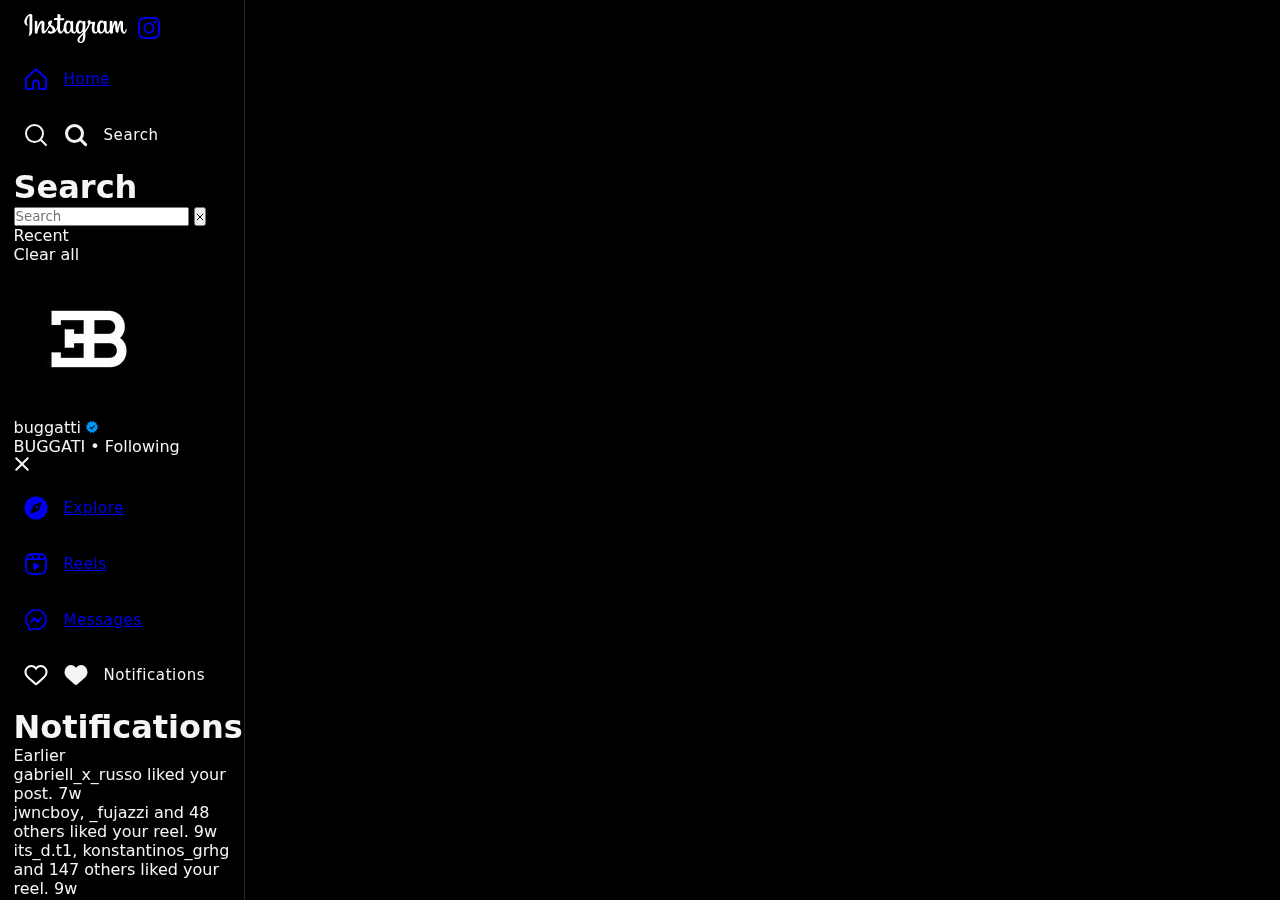
<file: explore.html>
<!DOCTYPE html>
<html lang="en">
<head>
	<meta charset="UTF-8">
	<meta name="viewport" content="width=device-width, initial-scale=1.0">
	<title>Instagram Clone Project</title>
	<link rel="stylesheet" href="styles/general.css">
	<link rel="stylesheet" href="styles/sidebar.css">
</head>
<body>
	
	<nav>

		<div class="instagram-logo">
			<a href="index.html" class="instagram-logo-text">
				<svg aria-label="Instagram" fill="white" height="29" role="img" viewBox="32 4 113 32" width="103"><title>Instagram</title><path clip-rule="evenodd" d="M37.82 4.11c-2.32.97-4.86 3.7-5.66 7.13-1.02 4.34 3.21 6.17 3.56 5.57.4-.7-.76-.94-1-3.2-.3-2.9 1.05-6.16 2.75-7.58.32-.27.3.1.3.78l-.06 14.46c0 3.1-.13 4.07-.36 5.04-.23.98-.6 1.64-.33 1.9.32.28 1.68-.4 2.46-1.5a8.13 8.13 0 0 0 1.33-4.58c.07-2.06.06-5.33.07-7.19 0-1.7.03-6.71-.03-9.72-.02-.74-2.07-1.51-3.03-1.1Zm82.13 14.48a9.42 9.42 0 0 1-.88 3.75c-.85 1.72-2.63 2.25-3.39-.22-.4-1.34-.43-3.59-.13-5.47.3-1.9 1.14-3.35 2.53-3.22 1.38.13 2.02 1.9 1.87 5.16ZM96.8 28.57c-.02 2.67-.44 5.01-1.34 5.7-1.29.96-3 .23-2.65-1.72.31-1.72 1.8-3.48 4-5.64l-.01 1.66Zm-.35-10a10.56 10.56 0 0 1-.88 3.77c-.85 1.72-2.64 2.25-3.39-.22-.5-1.69-.38-3.87-.13-5.25.33-1.78 1.12-3.44 2.53-3.44 1.38 0 2.06 1.5 1.87 5.14Zm-13.41-.02a9.54 9.54 0 0 1-.87 3.8c-.88 1.7-2.63 2.24-3.4-.23-.55-1.77-.36-4.2-.13-5.5.34-1.95 1.2-3.32 2.53-3.2 1.38.14 2.04 1.9 1.87 5.13Zm61.45 1.81c-.33 0-.49.35-.61.93-.44 2.02-.9 2.48-1.5 2.48-.66 0-1.26-1-1.42-3-.12-1.58-.1-4.48.06-7.37.03-.59-.14-1.17-1.73-1.75-.68-.25-1.68-.62-2.17.58a29.65 29.65 0 0 0-2.08 7.14c0 .06-.08.07-.1-.06-.07-.87-.26-2.46-.28-5.79 0-.65-.14-1.2-.86-1.65-.47-.3-1.88-.81-2.4-.2-.43.5-.94 1.87-1.47 3.48l-.74 2.2.01-4.88c0-.5-.34-.67-.45-.7a9.54 9.54 0 0 0-1.8-.37c-.48 0-.6.27-.6.67 0 .05-.08 4.65-.08 7.87v.46c-.27 1.48-1.14 3.49-2.09 3.49s-1.4-.84-1.4-4.68c0-2.24.07-3.21.1-4.83.02-.94.06-1.65.06-1.81-.01-.5-.87-.75-1.27-.85-.4-.09-.76-.13-1.03-.11-.4.02-.67.27-.67.62v.55a3.71 3.71 0 0 0-1.83-1.49c-1.44-.43-2.94-.05-4.07 1.53a9.31 9.31 0 0 0-1.66 4.73c-.16 1.5-.1 3.01.17 4.3-.33 1.44-.96 2.04-1.64 2.04-.99 0-1.7-1.62-1.62-4.4.06-1.84.42-3.13.82-4.99.17-.8.04-1.2-.31-1.6-.32-.37-1-.56-1.99-.33-.7.16-1.7.34-2.6.47 0 0 .05-.21.1-.6.23-2.03-1.98-1.87-2.69-1.22-.42.39-.7.84-.82 1.67-.17 1.3.9 1.91.9 1.91a22.22 22.22 0 0 1-3.4 7.23v-.7c-.01-3.36.03-6 .05-6.95.02-.94.06-1.63.06-1.8 0-.36-.22-.5-.66-.67-.4-.16-.86-.26-1.34-.3-.6-.05-.97.27-.96.65v.52a3.7 3.7 0 0 0-1.84-1.49c-1.44-.43-2.94-.05-4.07 1.53a10.1 10.1 0 0 0-1.66 4.72c-.15 1.57-.13 2.9.09 4.04-.23 1.13-.89 2.3-1.63 2.3-.95 0-1.5-.83-1.5-4.67 0-2.24.07-3.21.1-4.83.02-.94.06-1.65.06-1.81 0-.5-.87-.75-1.27-.85-.42-.1-.79-.13-1.06-.1-.37.02-.63.35-.63.6v.56a3.7 3.7 0 0 0-1.84-1.49c-1.44-.43-2.93-.04-4.07 1.53-.75 1.03-1.35 2.17-1.66 4.7a15.8 15.8 0 0 0-.12 2.04c-.3 1.81-1.61 3.9-2.68 3.9-.63 0-1.23-1.21-1.23-3.8 0-3.45.22-8.36.25-8.83l1.62-.03c.68 0 1.29.01 2.19-.04.45-.02.88-1.64.42-1.84-.21-.09-1.7-.17-2.3-.18-.5-.01-1.88-.11-1.88-.11s.13-3.26.16-3.6c.02-.3-.35-.44-.57-.53a7.77 7.77 0 0 0-1.53-.44c-.76-.15-1.1 0-1.17.64-.1.97-.15 3.82-.15 3.82-.56 0-2.47-.11-3.02-.11-.52 0-1.08 2.22-.36 2.25l3.2.09-.03 6.53v.47c-.53 2.73-2.37 4.2-2.37 4.2.4-1.8-.42-3.15-1.87-4.3-.54-.42-1.6-1.22-2.79-2.1 0 0 .69-.68 1.3-2.04.43-.96.45-2.06-.61-2.3-1.75-.41-3.2.87-3.63 2.25a2.61 2.61 0 0 0 .5 2.66l.15.19c-.4.76-.94 1.78-1.4 2.58-1.27 2.2-2.24 3.95-2.97 3.95-.58 0-.57-1.77-.57-3.43 0-1.43.1-3.58.19-5.8.03-.74-.34-1.16-.96-1.54a4.33 4.33 0 0 0-1.64-.69c-.7 0-2.7.1-4.6 5.57-.23.69-.7 1.94-.7 1.94l.04-6.57c0-.16-.08-.3-.27-.4a4.68 4.68 0 0 0-1.93-.54c-.36 0-.54.17-.54.5l-.07 10.3c0 .78.02 1.69.1 2.09.08.4.2.72.36.91.15.2.33.34.62.4.28.06 1.78.25 1.86-.32.1-.69.1-1.43.89-4.2 1.22-4.31 2.82-6.42 3.58-7.16.13-.14.28-.14.27.07l-.22 5.32c-.2 5.37.78 6.36 2.17 6.36 1.07 0 2.58-1.06 4.2-3.74l2.7-4.5 1.58 1.46c1.28 1.2 1.7 2.36 1.42 3.45-.21.83-1.02 1.7-2.44.86-.42-.25-.6-.44-1.01-.71-.23-.15-.57-.2-.78-.04-.53.4-.84.92-1.01 1.55-.17.61.45.94 1.09 1.22.55.25 1.74.47 2.5.5 2.94.1 5.3-1.42 6.94-5.34.3 3.38 1.55 5.3 3.72 5.3 1.45 0 2.91-1.88 3.55-3.72.18.75.45 1.4.8 1.96 1.68 2.65 4.93 2.07 6.56-.18.5-.69.58-.94.58-.94a3.07 3.07 0 0 0 2.94 2.87c1.1 0 2.23-.52 3.03-2.31.09.2.2.38.3.56 1.68 2.65 4.93 2.07 6.56-.18l.2-.28.05 1.4-1.5 1.37c-2.52 2.3-4.44 4.05-4.58 6.09-.18 2.6 1.93 3.56 3.53 3.69a4.5 4.5 0 0 0 4.04-2.11c.78-1.15 1.3-3.63 1.26-6.08l-.06-3.56a28.55 28.55 0 0 0 5.42-9.44s.93.01 1.92-.05c.32-.02.41.04.35.27-.07.28-1.25 4.84-.17 7.88.74 2.08 2.4 2.75 3.4 2.75 1.15 0 2.26-.87 2.85-2.17l.23.42c1.68 2.65 4.92 2.07 6.56-.18.37-.5.58-.94.58-.94.36 2.2 2.07 2.88 3.05 2.88 1.02 0 2-.42 2.78-2.28.03.82.08 1.49.16 1.7.05.13.34.3.56.37.93.34 1.88.18 2.24.11.24-.05.43-.25.46-.75.07-1.33.03-3.56.43-5.21.67-2.79 1.3-3.87 1.6-4.4.17-.3.36-.35.37-.03.01.64.04 2.52.3 5.05.2 1.86.46 2.96.65 3.3.57 1 1.27 1.05 1.83 1.05.36 0 1.12-.1 1.05-.73-.03-.31.02-2.22.7-4.96.43-1.79 1.15-3.4 1.41-4 .1-.21.15-.04.15 0-.06 1.22-.18 5.25.32 7.46.68 2.98 2.65 3.32 3.34 3.32 1.47 0 2.67-1.12 3.07-4.05.1-.7-.05-1.25-.48-1.25Z" fill="white" fill-rule="evenodd"></path></svg>
			</a>
			<a href="index.html" class="instagram">
				<svg aria-label="Instagram" fill="currentColor" height="24" role="img" viewBox="0 0 24 24" width="24"><title>Instagram</title><path d="M12 2.982c2.937 0 3.285.011 4.445.064a6.087 6.087 0 0 1 2.042.379 3.408 3.408 0 0 1 1.265.823 3.408 3.408 0 0 1 .823 1.265 6.087 6.087 0 0 1 .379 2.042c.053 1.16.064 1.508.064 4.445s-.011 3.285-.064 4.445a6.087 6.087 0 0 1-.379 2.042 3.643 3.643 0 0 1-2.088 2.088 6.087 6.087 0 0 1-2.042.379c-1.16.053-1.508.064-4.445.064s-3.285-.011-4.445-.064a6.087 6.087 0 0 1-2.043-.379 3.408 3.408 0 0 1-1.264-.823 3.408 3.408 0 0 1-.823-1.265 6.087 6.087 0 0 1-.379-2.042c-.053-1.16-.064-1.508-.064-4.445s.011-3.285.064-4.445a6.087 6.087 0 0 1 .379-2.042 3.408 3.408 0 0 1 .823-1.265 3.408 3.408 0 0 1 1.265-.823 6.087 6.087 0 0 1 2.042-.379c1.16-.053 1.508-.064 4.445-.064M12 1c-2.987 0-3.362.013-4.535.066a8.074 8.074 0 0 0-2.67.511 5.392 5.392 0 0 0-1.949 1.27 5.392 5.392 0 0 0-1.269 1.948 8.074 8.074 0 0 0-.51 2.67C1.012 8.638 1 9.013 1 12s.013 3.362.066 4.535a8.074 8.074 0 0 0 .511 2.67 5.392 5.392 0 0 0 1.27 1.949 5.392 5.392 0 0 0 1.948 1.269 8.074 8.074 0 0 0 2.67.51C8.638 22.988 9.013 23 12 23s3.362-.013 4.535-.066a8.074 8.074 0 0 0 2.67-.511 5.625 5.625 0 0 0 3.218-3.218 8.074 8.074 0 0 0 .51-2.67C22.988 15.362 23 14.987 23 12s-.013-3.362-.066-4.535a8.074 8.074 0 0 0-.511-2.67 5.392 5.392 0 0 0-1.27-1.949 5.392 5.392 0 0 0-1.948-1.269 8.074 8.074 0 0 0-2.67-.51C15.362 1.012 14.987 1 12 1Zm0 5.351A5.649 5.649 0 1 0 17.649 12 5.649 5.649 0 0 0 12 6.351Zm0 9.316A3.667 3.667 0 1 1 15.667 12 3.667 3.667 0 0 1 12 15.667Zm5.872-10.859a1.32 1.32 0 1 0 1.32 1.32 1.32 1.32 0 0 0-1.32-1.32Z"></path></svg>
			</a>
		</div>

		<a href="index.html" class="home">
			<svg aria-label="Home" class="js-home-icon" fill="currentColor" height="24" role="img" viewBox="0 0 24 24" width="24"><title>Home</title><path d="M9.005 16.545a2.997 2.997 0 0 1 2.997-2.997A2.997 2.997 0 0 1 15 16.545V22h7V11.543L12 2 2 11.543V22h7.005Z" fill="none" stroke="currentColor" stroke-linejoin="round" stroke-width="2"></path></svg>
			<div class="js-nav-name">Home</div>
		</a>

		<div class="search js-search">
			<svg aria-label="Search" class="search-icon js-search-icon" height="24" role="img" viewBox="0 0 24 24" width="24"><title>Search</title><path d="M19 10.5A8.5 8.5 0 1 1 10.5 2a8.5 8.5 0 0 1 8.5 8.5Z" fill="none" stroke="currentColor" stroke-linecap="round" stroke-linejoin="round" stroke-width="2"></path><line fill="none" stroke="currentColor" stroke-linecap="round" stroke-linejoin="round" stroke-width="2" x1="16.511" x2="22" y1="16.511" y2="22"></line></svg>

			<svg aria-label="Search &amp; Explore" class="search-icon-active js-search-icon-active" fill="currentColor" height="24" role="img" viewBox="0 0 24 24" width="24"><title>Search &amp; Explore</title><path d="M18.5 10.5a8 8 0 1 1-8-8 8 8 0 0 1 8 8Z" fill="none" stroke="currentColor" stroke-linecap="round" stroke-linejoin="round" stroke-width="3"></path><line fill="none" stroke="currentColor" stroke-linecap="round" stroke-linejoin="round" stroke-width="3" x1="16.511" x2="21.643" y1="16.511" y2="21.643"></line></svg>
			<div class="js-nav-name">Search</div>
		</div>
		<div class="search-nav-container js-search-nav-container">
			<div class="search-bar-con">
				<h1>Search</h1>
				<div class="search-inp-con">
					<input class="js-search-input" type="text" placeholder="Search">
					<button class="search-clear-button">
						<svg aria-label="Close" class="x1lliihq x1n2onr6 x1roi4f4" fill="black" height="8" role="img" viewBox="0 0 24 24" width="8"><title>Close</title><polyline fill="none" points="20.643 3.357 12 12 3.353 20.647" stroke="currentColor" stroke-linecap="round" stroke-linejoin="round" stroke-width="3"></polyline><line fill="none" stroke="currentColor" stroke-linecap="round" stroke-linejoin="round" stroke-width="3" x1="20.649" x2="3.354" y1="20.649" y2="3.354"></line></svg>
					</button>
				</div>
			</div>
			<div class="search-history-con">
				<div class="search-header">
					<div>Recent</div>
					<div class="search-clear">Clear all</div>
				</div>
			</div>
			<div class="recent-search-con">
				<div class="user-recent-search">
					<div class="recent-search-profile">
						<img src="images/profile-pictures/295452217_634946657631062_8329313819020271629_n.jpg" alt="Buggati">
					</div>
					<div>
						<div class="search-name">buggatti <svg aria-label="Verified" class="x1lliihq x1n2onr6" fill="rgb(0, 149, 246)" height="12" role="img" viewBox="0 0 40 40" width="12"><title>Verified</title><path d="M19.998 3.094 14.638 0l-2.972 5.15H5.432v6.354L0 14.64 3.094 20 0 25.359l5.432 3.137v5.905h5.975L14.638 40l5.36-3.094L25.358 40l3.232-5.6h6.162v-6.01L40 25.359 36.905 20 40 14.641l-5.248-3.03v-6.46h-6.419L25.358 0l-5.36 3.094Zm7.415 11.225 2.254 2.287-11.43 11.5-6.835-6.93 2.244-2.258 4.587 4.581 9.18-9.18Z" fill-rule="evenodd"></path></svg></div>
						<div class="search-user">BUGGATI &#8226; Following</div>
					</div>

					<svg aria-label="Close" class="x1lliihq x1n2onr6 x1roi4f4" fill="currentColor" height="16" role="img" viewBox="0 0 24 24" width="16"><title>Close</title><polyline fill="none" points="20.643 3.357 12 12 3.353 20.647" stroke="currentColor" stroke-linecap="round" stroke-linejoin="round" stroke-width="3"></polyline><line fill="none" stroke="currentColor" stroke-linecap="round" stroke-linejoin="round" stroke-width="3" x1="20.649" x2="3.354" y1="20.649" y2="3.354"></line></svg>
				</div>
			</div>
			
		</div>

		<a href="explore.html" class="explore current-page">
			<svg aria-label="Explore" class="x1lliihq x1n2onr6 x5n08af" fill="currentColor" height="24" role="img" viewBox="0 0 24 24" width="24"><title>Explore</title><path d="m13.173 13.164 1.491-3.829-3.83 1.49ZM12.001.5a11.5 11.5 0 1 0 11.5 11.5A11.513 11.513 0 0 0 12.001.5Zm5.35 7.443-2.478 6.369a1 1 0 0 1-.57.569l-6.36 2.47a1 1 0 0 1-1.294-1.294l2.48-6.369a1 1 0 0 1 .57-.569l6.359-2.47a1 1 0 0 1 1.294 1.294Z"></path></svg>
			<div class="js-nav-name">Explore</div>
		</a>

		<a href="reels.html" class="reels">
			<svg aria-label="Reels" class="x1lliihq x1n2onr6 x5n08af" fill="currentColor" height="24" role="img" viewBox="0 0 24 24" width="24"><title>Reels</title><line fill="none" stroke="currentColor" stroke-linejoin="round" stroke-width="2" x1="2.049" x2="21.95" y1="7.002" y2="7.002"></line><line fill="none" stroke="currentColor" stroke-linecap="round" stroke-linejoin="round" stroke-width="2" x1="13.504" x2="16.362" y1="2.001" y2="7.002"></line><line fill="none" stroke="currentColor" stroke-linecap="round" stroke-linejoin="round" stroke-width="2" x1="7.207" x2="10.002" y1="2.11" y2="7.002"></line><path d="M2 12.001v3.449c0 2.849.698 4.006 1.606 4.945.94.908 2.098 1.607 4.946 1.607h6.896c2.848 0 4.006-.699 4.946-1.607.908-.939 1.606-2.096 1.606-4.945V8.552c0-2.848-.698-4.006-1.606-4.945C19.454 2.699 18.296 2 15.448 2H8.552c-2.848 0-4.006.699-4.946 1.607C2.698 4.546 2 5.704 2 8.552Z" fill="none" stroke="currentColor" stroke-linecap="round" stroke-linejoin="round" stroke-width="2"></path><path d="M9.763 17.664a.908.908 0 0 1-.454-.787V11.63a.909.909 0 0 1 1.364-.788l4.545 2.624a.909.909 0 0 1 0 1.575l-4.545 2.624a.91.91 0 0 1-.91 0Z" fill-rule="evenodd"></path></svg>
			<div class="js-nav-name">Reels</div>
		</a>

		<a href="inbox.html" class="messages">
			<svg aria-label="Messenger" class="x1lliihq x1n2onr6 x5n08af" fill="currentColor" height="24" role="img" viewBox="0 0 24 24" width="24"><title>Messenger</title><path d="M12.003 2.001a9.705 9.705 0 1 1 0 19.4 10.876 10.876 0 0 1-2.895-.384.798.798 0 0 0-.533.04l-1.984.876a.801.801 0 0 1-1.123-.708l-.054-1.78a.806.806 0 0 0-.27-.569 9.49 9.49 0 0 1-3.14-7.175 9.65 9.65 0 0 1 10-9.7Z" fill="none" stroke="currentColor" stroke-miterlimit="10" stroke-width="1.739"></path><path d="M17.79 10.132a.659.659 0 0 0-.962-.873l-2.556 2.05a.63.63 0 0 1-.758.002L11.06 9.47a1.576 1.576 0 0 0-2.277.42l-2.567 3.98a.659.659 0 0 0 .961.875l2.556-2.049a.63.63 0 0 1 .759-.002l2.452 1.84a1.576 1.576 0 0 0 2.278-.42Z" fill-rule="evenodd"></path></svg>
			<div class="js-nav-name">Messages</div>
		</a>

		<div class="notifications js-notifications">
			<svg aria-label="Notifications" class="notification-icon js-notification-icon" fill="white" height="24" role="img" viewBox="0 0 24 24" width="24"><title>Notifications</title><path d="M16.792 3.904A4.989 4.989 0 0 1 21.5 9.122c0 3.072-2.652 4.959-5.197 7.222-2.512 2.243-3.865 3.469-4.303 3.752-.477-.309-2.143-1.823-4.303-3.752C5.141 14.072 2.5 12.167 2.5 9.122a4.989 4.989 0 0 1 4.708-5.218 4.21 4.21 0 0 1 3.675 1.941c.84 1.175.98 1.763 1.12 1.763s.278-.588 1.11-1.766a4.17 4.17 0 0 1 3.679-1.938m0-2a6.04 6.04 0 0 0-4.797 2.127 6.052 6.052 0 0 0-4.787-2.127A6.985 6.985 0 0 0 .5 9.122c0 3.61 2.55 5.827 5.015 7.97.283.246.569.494.853.747l1.027.918a44.998 44.998 0 0 0 3.518 3.018 2 2 0 0 0 2.174 0 45.263 45.263 0 0 0 3.626-3.115l.922-.824c.293-.26.59-.519.885-.774 2.334-2.025 4.98-4.32 4.98-7.94a6.985 6.985 0 0 0-6.708-7.218Z"></path></svg>
			<svg aria-label="Notifications" class="notification-icon-active js-notification-icon-active" fill="currentColor" height="24" role="img" viewBox="0 0 24 24" width="24"><title>Notifications</title><path d="M17.075 1.987a5.852 5.852 0 0 0-5.07 2.66l-.008.012-.01-.014a5.878 5.878 0 0 0-5.062-2.658A6.719 6.719 0 0 0 .5 8.952c0 3.514 2.581 5.757 5.077 7.927.302.262.607.527.91.797l1.089.973c2.112 1.89 3.149 2.813 3.642 3.133a1.438 1.438 0 0 0 1.564 0c.472-.306 1.334-1.07 3.755-3.234l.978-.874c.314-.28.631-.555.945-.827 2.478-2.15 5.04-4.372 5.04-7.895a6.719 6.719 0 0 0-6.425-6.965Z"></path></svg>
			<div class="js-nav-name">Notifications</div>
		</div>
		<div class="notifications-container js-notifications-container">
			<h1>Notifications</h1>
			<div class="notif-earlier">Earlier</div>
			<div class="notifications-con">
				<div class="notification">
					<div class="notif-profile"></div>
					<div class="notif-text">
						<span class="notif-user">gabriell_x_russo</span> liked your post. <span class="notif-time">7w</span>
					</div>
				</div>
				<div class="notification">
					<div class="notif-profile-con">
						<div class="notif-profile pf1"></div>
						<div class="notif-profile pf2"></div>
					</div>
					<div class="notif-text">
						<span class="notif-user">jwncboy, _fujazzi</span> and 48 others liked your reel. <span class="notif-time">9w</span>
					</div>
				</div>
				<div class="notification">
					<div class="notif-profile-con">
						<div class="notif-profile pf1"></div>
						<div class="notif-profile pf2"></div>
					</div>
					<div class="notif-text">
						<span class="notif-user">its_d.t1, konstantinos_grhg</span> and 147 others liked your reel. <span class="notif-time">9w</span>
					</div>
				</div>
				<div class="notification">
					<div class="notif-profile-con">
						<div class="notif-profile pf1"></div>
						<div class="notif-profile pf2"></div>
					</div>
					<div class="notif-text">
						<span class="notif-user">abelardOf, kyvleftthsbnd</span> and 16 others liked your reel. <span class="notif-time">9w</span>
					</div>
				</div>
				<div class="notification">
					<div class="notif-profile-con">
						<div class="notif-profile pf1"></div>
						<div class="notif-profile pf2"></div>
					</div>
					<div class="notif-text">
						<span class="notif-user">treacherouskid and 84u.q</span> liked your reel. <span class="notif-time">9w</span>
					</div>
				</div>
				<div class="notification">
					<div class="notif-profile-con">
						<div class="notif-profile pf1"></div>
						<div class="notif-profile pf2"></div>
					</div>
					<div class="notif-text">
						<span class="notif-user">rptaylor_mtb_new, watat_m</span> and 44 others liked your reel. <span class="notif-time">9w</span>
					</div>
				</div>
				<div class="notification">
					<div class="notif-profile-con">
						<div class="notif-profile pf1"></div>
						<div class="notif-profile pf2"></div>
					</div>
					<div class="notif-text">
						<span class="notif-user">rty_cobe, trubaguette and tskiwrld</span> liked your reel. <span class="notif-time">9w</span>
					</div>
				</div>
				<div class="notification">
					<div class="notif-profile-con">
						<div class="notif-profile pf1"></div>
						<div class="notif-profile pf2"></div>
					</div>
					<div class="notif-text">
						<span class="notif-user">itz_kirbbb_</span> liked your reel. <span class="notif-time">9w</span>
					</div>
				</div>
			</div>
		</div>

		<div class="create">
			<svg aria-label="New post" class="x1lliihq x1n2onr6 x5n08af" fill="currentColor" height="24" role="img" viewBox="0 0 24 24" width="24"><title>New post</title><path d="M2 12v3.45c0 2.849.698 4.005 1.606 4.944.94.909 2.098 1.608 4.946 1.608h6.896c2.848 0 4.006-.7 4.946-1.608C21.302 19.455 22 18.3 22 15.45V8.552c0-2.849-.698-4.006-1.606-4.945C19.454 2.7 18.296 2 15.448 2H8.552c-2.848 0-4.006.699-4.946 1.607C2.698 4.547 2 5.703 2 8.552Z" fill="none" stroke="currentColor" stroke-linecap="round" stroke-linejoin="round" stroke-width="2"></path><line fill="none" stroke="currentColor" stroke-linecap="round" stroke-linejoin="round" stroke-width="2" x1="6.545" x2="17.455" y1="12.001" y2="12.001"></line><line fill="none" stroke="currentColor" stroke-linecap="round" stroke-linejoin="round" stroke-width="2" x1="12.003" x2="12.003" y1="6.545" y2="17.455"></line></svg>
			<div class="js-nav-name">Create</div>
		</div>

		<a href="profile.html" class="profile">
			<div class="profile-picture">
				<img src="images/profile-pictures/435031363_1364445837602935_2491872393277349611_n.jpg" alt="">
			</div>
			<div class="js-nav-name">Profile</div>
		</a>

		<div class="more-option">
			<svg aria-label="Settings" class="x1lliihq x1n2onr6 x5n08af" fill="currentColor" height="24" role="img" viewBox="0 0 24 24" width="24"><title>Settings</title><line fill="none" stroke="currentColor" stroke-linecap="round" stroke-linejoin="round" stroke-width="2" x1="3" x2="21" y1="4" y2="4"></line><line fill="none" stroke="currentColor" stroke-linecap="round" stroke-linejoin="round" stroke-width="2" x1="3" x2="21" y1="12" y2="12"></line><line fill="none" stroke="currentColor" stroke-linecap="round" stroke-linejoin="round" stroke-width="2" x1="3" x2="21" y1="20" y2="20"></line></svg>
			<div class="js-nav-name">More</div>
		</div>
		
	</nav>

	<script src="scripts/navigation-scripts/search-and-notification-nav.js"></script>
</body>
</html>
</file>
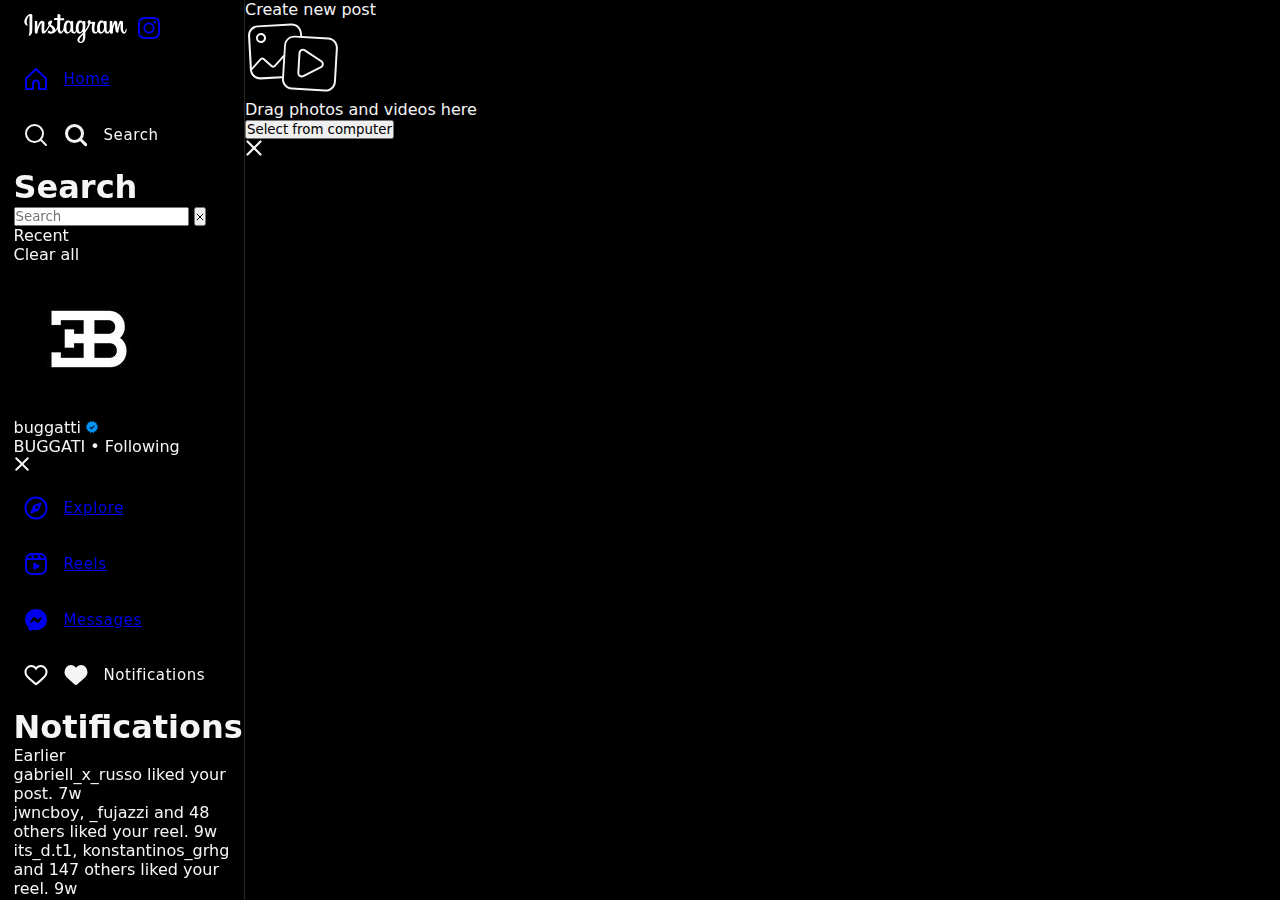
<file: inbox.html>
<!DOCTYPE html>
<html lang="en">
<head>
	<meta charset="UTF-8">
	<meta name="viewport" content="width=device-width, initial-scale=1.0">
	<title>Inbox</title>
	<link rel="stylesheet" href="styles/general.css">
	<link rel="stylesheet" href="styles/sidebar.css">
</head>
<body>
	
	<nav>

		<div class="instagram-logo">
			<a href="index.html" class="instagram-logo-text">
				<svg aria-label="Instagram" fill="white" height="29" role="img" viewBox="32 4 113 32" width="103"><title>Instagram</title><path clip-rule="evenodd" d="M37.82 4.11c-2.32.97-4.86 3.7-5.66 7.13-1.02 4.34 3.21 6.17 3.56 5.57.4-.7-.76-.94-1-3.2-.3-2.9 1.05-6.16 2.75-7.58.32-.27.3.1.3.78l-.06 14.46c0 3.1-.13 4.07-.36 5.04-.23.98-.6 1.64-.33 1.9.32.28 1.68-.4 2.46-1.5a8.13 8.13 0 0 0 1.33-4.58c.07-2.06.06-5.33.07-7.19 0-1.7.03-6.71-.03-9.72-.02-.74-2.07-1.51-3.03-1.1Zm82.13 14.48a9.42 9.42 0 0 1-.88 3.75c-.85 1.72-2.63 2.25-3.39-.22-.4-1.34-.43-3.59-.13-5.47.3-1.9 1.14-3.35 2.53-3.22 1.38.13 2.02 1.9 1.87 5.16ZM96.8 28.57c-.02 2.67-.44 5.01-1.34 5.7-1.29.96-3 .23-2.65-1.72.31-1.72 1.8-3.48 4-5.64l-.01 1.66Zm-.35-10a10.56 10.56 0 0 1-.88 3.77c-.85 1.72-2.64 2.25-3.39-.22-.5-1.69-.38-3.87-.13-5.25.33-1.78 1.12-3.44 2.53-3.44 1.38 0 2.06 1.5 1.87 5.14Zm-13.41-.02a9.54 9.54 0 0 1-.87 3.8c-.88 1.7-2.63 2.24-3.4-.23-.55-1.77-.36-4.2-.13-5.5.34-1.95 1.2-3.32 2.53-3.2 1.38.14 2.04 1.9 1.87 5.13Zm61.45 1.81c-.33 0-.49.35-.61.93-.44 2.02-.9 2.48-1.5 2.48-.66 0-1.26-1-1.42-3-.12-1.58-.1-4.48.06-7.37.03-.59-.14-1.17-1.73-1.75-.68-.25-1.68-.62-2.17.58a29.65 29.65 0 0 0-2.08 7.14c0 .06-.08.07-.1-.06-.07-.87-.26-2.46-.28-5.79 0-.65-.14-1.2-.86-1.65-.47-.3-1.88-.81-2.4-.2-.43.5-.94 1.87-1.47 3.48l-.74 2.2.01-4.88c0-.5-.34-.67-.45-.7a9.54 9.54 0 0 0-1.8-.37c-.48 0-.6.27-.6.67 0 .05-.08 4.65-.08 7.87v.46c-.27 1.48-1.14 3.49-2.09 3.49s-1.4-.84-1.4-4.68c0-2.24.07-3.21.1-4.83.02-.94.06-1.65.06-1.81-.01-.5-.87-.75-1.27-.85-.4-.09-.76-.13-1.03-.11-.4.02-.67.27-.67.62v.55a3.71 3.71 0 0 0-1.83-1.49c-1.44-.43-2.94-.05-4.07 1.53a9.31 9.31 0 0 0-1.66 4.73c-.16 1.5-.1 3.01.17 4.3-.33 1.44-.96 2.04-1.64 2.04-.99 0-1.7-1.62-1.62-4.4.06-1.84.42-3.13.82-4.99.17-.8.04-1.2-.31-1.6-.32-.37-1-.56-1.99-.33-.7.16-1.7.34-2.6.47 0 0 .05-.21.1-.6.23-2.03-1.98-1.87-2.69-1.22-.42.39-.7.84-.82 1.67-.17 1.3.9 1.91.9 1.91a22.22 22.22 0 0 1-3.4 7.23v-.7c-.01-3.36.03-6 .05-6.95.02-.94.06-1.63.06-1.8 0-.36-.22-.5-.66-.67-.4-.16-.86-.26-1.34-.3-.6-.05-.97.27-.96.65v.52a3.7 3.7 0 0 0-1.84-1.49c-1.44-.43-2.94-.05-4.07 1.53a10.1 10.1 0 0 0-1.66 4.72c-.15 1.57-.13 2.9.09 4.04-.23 1.13-.89 2.3-1.63 2.3-.95 0-1.5-.83-1.5-4.67 0-2.24.07-3.21.1-4.83.02-.94.06-1.65.06-1.81 0-.5-.87-.75-1.27-.85-.42-.1-.79-.13-1.06-.1-.37.02-.63.35-.63.6v.56a3.7 3.7 0 0 0-1.84-1.49c-1.44-.43-2.93-.04-4.07 1.53-.75 1.03-1.35 2.17-1.66 4.7a15.8 15.8 0 0 0-.12 2.04c-.3 1.81-1.61 3.9-2.68 3.9-.63 0-1.23-1.21-1.23-3.8 0-3.45.22-8.36.25-8.83l1.62-.03c.68 0 1.29.01 2.19-.04.45-.02.88-1.64.42-1.84-.21-.09-1.7-.17-2.3-.18-.5-.01-1.88-.11-1.88-.11s.13-3.26.16-3.6c.02-.3-.35-.44-.57-.53a7.77 7.77 0 0 0-1.53-.44c-.76-.15-1.1 0-1.17.64-.1.97-.15 3.82-.15 3.82-.56 0-2.47-.11-3.02-.11-.52 0-1.08 2.22-.36 2.25l3.2.09-.03 6.53v.47c-.53 2.73-2.37 4.2-2.37 4.2.4-1.8-.42-3.15-1.87-4.3-.54-.42-1.6-1.22-2.79-2.1 0 0 .69-.68 1.3-2.04.43-.96.45-2.06-.61-2.3-1.75-.41-3.2.87-3.63 2.25a2.61 2.61 0 0 0 .5 2.66l.15.19c-.4.76-.94 1.78-1.4 2.58-1.27 2.2-2.24 3.95-2.97 3.95-.58 0-.57-1.77-.57-3.43 0-1.43.1-3.58.19-5.8.03-.74-.34-1.16-.96-1.54a4.33 4.33 0 0 0-1.64-.69c-.7 0-2.7.1-4.6 5.57-.23.69-.7 1.94-.7 1.94l.04-6.57c0-.16-.08-.3-.27-.4a4.68 4.68 0 0 0-1.93-.54c-.36 0-.54.17-.54.5l-.07 10.3c0 .78.02 1.69.1 2.09.08.4.2.72.36.91.15.2.33.34.62.4.28.06 1.78.25 1.86-.32.1-.69.1-1.43.89-4.2 1.22-4.31 2.82-6.42 3.58-7.16.13-.14.28-.14.27.07l-.22 5.32c-.2 5.37.78 6.36 2.17 6.36 1.07 0 2.58-1.06 4.2-3.74l2.7-4.5 1.58 1.46c1.28 1.2 1.7 2.36 1.42 3.45-.21.83-1.02 1.7-2.44.86-.42-.25-.6-.44-1.01-.71-.23-.15-.57-.2-.78-.04-.53.4-.84.92-1.01 1.55-.17.61.45.94 1.09 1.22.55.25 1.74.47 2.5.5 2.94.1 5.3-1.42 6.94-5.34.3 3.38 1.55 5.3 3.72 5.3 1.45 0 2.91-1.88 3.55-3.72.18.75.45 1.4.8 1.96 1.68 2.65 4.93 2.07 6.56-.18.5-.69.58-.94.58-.94a3.07 3.07 0 0 0 2.94 2.87c1.1 0 2.23-.52 3.03-2.31.09.2.2.38.3.56 1.68 2.65 4.93 2.07 6.56-.18l.2-.28.05 1.4-1.5 1.37c-2.52 2.3-4.44 4.05-4.58 6.09-.18 2.6 1.93 3.56 3.53 3.69a4.5 4.5 0 0 0 4.04-2.11c.78-1.15 1.3-3.63 1.26-6.08l-.06-3.56a28.55 28.55 0 0 0 5.42-9.44s.93.01 1.92-.05c.32-.02.41.04.35.27-.07.28-1.25 4.84-.17 7.88.74 2.08 2.4 2.75 3.4 2.75 1.15 0 2.26-.87 2.85-2.17l.23.42c1.68 2.65 4.92 2.07 6.56-.18.37-.5.58-.94.58-.94.36 2.2 2.07 2.88 3.05 2.88 1.02 0 2-.42 2.78-2.28.03.82.08 1.49.16 1.7.05.13.34.3.56.37.93.34 1.88.18 2.24.11.24-.05.43-.25.46-.75.07-1.33.03-3.56.43-5.21.67-2.79 1.3-3.87 1.6-4.4.17-.3.36-.35.37-.03.01.64.04 2.52.3 5.05.2 1.86.46 2.96.65 3.3.57 1 1.27 1.05 1.83 1.05.36 0 1.12-.1 1.05-.73-.03-.31.02-2.22.7-4.96.43-1.79 1.15-3.4 1.41-4 .1-.21.15-.04.15 0-.06 1.22-.18 5.25.32 7.46.68 2.98 2.65 3.32 3.34 3.32 1.47 0 2.67-1.12 3.07-4.05.1-.7-.05-1.25-.48-1.25Z" fill="white" fill-rule="evenodd"></path></svg>
			</a>
			<a href="index.html" class="instagram">
				<svg aria-label="Instagram" fill="currentColor" height="24" role="img" viewBox="0 0 24 24" width="24"><title>Instagram</title><path d="M12 2.982c2.937 0 3.285.011 4.445.064a6.087 6.087 0 0 1 2.042.379 3.408 3.408 0 0 1 1.265.823 3.408 3.408 0 0 1 .823 1.265 6.087 6.087 0 0 1 .379 2.042c.053 1.16.064 1.508.064 4.445s-.011 3.285-.064 4.445a6.087 6.087 0 0 1-.379 2.042 3.643 3.643 0 0 1-2.088 2.088 6.087 6.087 0 0 1-2.042.379c-1.16.053-1.508.064-4.445.064s-3.285-.011-4.445-.064a6.087 6.087 0 0 1-2.043-.379 3.408 3.408 0 0 1-1.264-.823 3.408 3.408 0 0 1-.823-1.265 6.087 6.087 0 0 1-.379-2.042c-.053-1.16-.064-1.508-.064-4.445s.011-3.285.064-4.445a6.087 6.087 0 0 1 .379-2.042 3.408 3.408 0 0 1 .823-1.265 3.408 3.408 0 0 1 1.265-.823 6.087 6.087 0 0 1 2.042-.379c1.16-.053 1.508-.064 4.445-.064M12 1c-2.987 0-3.362.013-4.535.066a8.074 8.074 0 0 0-2.67.511 5.392 5.392 0 0 0-1.949 1.27 5.392 5.392 0 0 0-1.269 1.948 8.074 8.074 0 0 0-.51 2.67C1.012 8.638 1 9.013 1 12s.013 3.362.066 4.535a8.074 8.074 0 0 0 .511 2.67 5.392 5.392 0 0 0 1.27 1.949 5.392 5.392 0 0 0 1.948 1.269 8.074 8.074 0 0 0 2.67.51C8.638 22.988 9.013 23 12 23s3.362-.013 4.535-.066a8.074 8.074 0 0 0 2.67-.511 5.625 5.625 0 0 0 3.218-3.218 8.074 8.074 0 0 0 .51-2.67C22.988 15.362 23 14.987 23 12s-.013-3.362-.066-4.535a8.074 8.074 0 0 0-.511-2.67 5.392 5.392 0 0 0-1.27-1.949 5.392 5.392 0 0 0-1.948-1.269 8.074 8.074 0 0 0-2.67-.51C15.362 1.012 14.987 1 12 1Zm0 5.351A5.649 5.649 0 1 0 17.649 12 5.649 5.649 0 0 0 12 6.351Zm0 9.316A3.667 3.667 0 1 1 15.667 12 3.667 3.667 0 0 1 12 15.667Zm5.872-10.859a1.32 1.32 0 1 0 1.32 1.32 1.32 1.32 0 0 0-1.32-1.32Z"></path></svg>
			</a>
		</div>

		<a href="index.html" class="home">
			<svg aria-label="Home" class="js-home-icon" fill="currentColor" height="24" role="img" viewBox="0 0 24 24" width="24"><title>Home</title><path d="M9.005 16.545a2.997 2.997 0 0 1 2.997-2.997A2.997 2.997 0 0 1 15 16.545V22h7V11.543L12 2 2 11.543V22h7.005Z" fill="none" stroke="currentColor" stroke-linejoin="round" stroke-width="2"></path></svg>
			<div class="js-nav-name">Home</div>
		</a>

		<div class="search js-search">
			<svg aria-label="Search" class="search-icon js-search-icon" height="24" role="img" viewBox="0 0 24 24" width="24"><title>Search</title><path d="M19 10.5A8.5 8.5 0 1 1 10.5 2a8.5 8.5 0 0 1 8.5 8.5Z" fill="none" stroke="currentColor" stroke-linecap="round" stroke-linejoin="round" stroke-width="2"></path><line fill="none" stroke="currentColor" stroke-linecap="round" stroke-linejoin="round" stroke-width="2" x1="16.511" x2="22" y1="16.511" y2="22"></line></svg>

			<svg aria-label="Search &amp; Explore" class="search-icon-active js-search-icon-active" fill="currentColor" height="24" role="img" viewBox="0 0 24 24" width="24"><title>Search &amp; Explore</title><path d="M18.5 10.5a8 8 0 1 1-8-8 8 8 0 0 1 8 8Z" fill="none" stroke="currentColor" stroke-linecap="round" stroke-linejoin="round" stroke-width="3"></path><line fill="none" stroke="currentColor" stroke-linecap="round" stroke-linejoin="round" stroke-width="3" x1="16.511" x2="21.643" y1="16.511" y2="21.643"></line></svg>
			<div class="js-nav-name">Search</div>
		</div>
		<div class="search-nav-container js-search-nav-container">
			<div class="search-bar-con">
				<h1>Search</h1>
				<div class="search-inp-con">
					<input class="js-search-input" type="text" placeholder="Search">
					<button class="search-clear-button">
						<svg aria-label="Close" class="x1lliihq x1n2onr6 x1roi4f4" fill="black" height="8" role="img" viewBox="0 0 24 24" width="8"><title>Close</title><polyline fill="none" points="20.643 3.357 12 12 3.353 20.647" stroke="currentColor" stroke-linecap="round" stroke-linejoin="round" stroke-width="3"></polyline><line fill="none" stroke="currentColor" stroke-linecap="round" stroke-linejoin="round" stroke-width="3" x1="20.649" x2="3.354" y1="20.649" y2="3.354"></line></svg>
					</button>
				</div>
			</div>
			<div class="search-history-con">
				<div class="search-header">
					<div>Recent</div>
					<div class="search-clear">Clear all</div>
				</div>
			</div>
			<div class="recent-search-con">
				<div class="user-recent-search">
					<div class="recent-search-profile">
						<img src="images/profile-pictures/295452217_634946657631062_8329313819020271629_n.jpg" alt="Buggati">
					</div>
					<div>
						<div class="search-name">buggatti <svg aria-label="Verified" class="x1lliihq x1n2onr6" fill="rgb(0, 149, 246)" height="12" role="img" viewBox="0 0 40 40" width="12"><title>Verified</title><path d="M19.998 3.094 14.638 0l-2.972 5.15H5.432v6.354L0 14.64 3.094 20 0 25.359l5.432 3.137v5.905h5.975L14.638 40l5.36-3.094L25.358 40l3.232-5.6h6.162v-6.01L40 25.359 36.905 20 40 14.641l-5.248-3.03v-6.46h-6.419L25.358 0l-5.36 3.094Zm7.415 11.225 2.254 2.287-11.43 11.5-6.835-6.93 2.244-2.258 4.587 4.581 9.18-9.18Z" fill-rule="evenodd"></path></svg></div>
						<div class="search-user">BUGGATI &#8226; Following</div>
					</div>

					<svg aria-label="Close" class="x1lliihq x1n2onr6 x1roi4f4" fill="currentColor" height="16" role="img" viewBox="0 0 24 24" width="16"><title>Close</title><polyline fill="none" points="20.643 3.357 12 12 3.353 20.647" stroke="currentColor" stroke-linecap="round" stroke-linejoin="round" stroke-width="3"></polyline><line fill="none" stroke="currentColor" stroke-linecap="round" stroke-linejoin="round" stroke-width="3" x1="20.649" x2="3.354" y1="20.649" y2="3.354"></line></svg>
				</div>
			</div>
			
		</div>

		<a href="explore.html" class="explore">
			<svg aria-label="Explore" class="x1lliihq x1n2onr6 x5n08af" fill="currentColor" height="24" role="img" viewBox="0 0 24 24" width="24"><title>Explore</title><polygon fill="none" points="13.941 13.953 7.581 16.424 10.06 10.056 16.42 7.585 13.941 13.953" stroke="currentColor" stroke-linecap="round" stroke-linejoin="round" stroke-width="2"></polygon><polygon fill-rule="evenodd" points="10.06 10.056 13.949 13.945 7.581 16.424 10.06 10.056"></polygon><circle cx="12.001" cy="12.005" fill="none" r="10.5" stroke="currentColor" stroke-linecap="round" stroke-linejoin="round" stroke-width="2"></circle></svg>
			<div class="js-nav-name">Explore</div>
		</a>

		<a href="reels.html" class="reels">
			<svg aria-label="Reels" class="x1lliihq x1n2onr6 x5n08af" fill="currentColor" height="24" role="img" viewBox="0 0 24 24" width="24"><title>Reels</title><line fill="none" stroke="currentColor" stroke-linejoin="round" stroke-width="2" x1="2.049" x2="21.95" y1="7.002" y2="7.002"></line><line fill="none" stroke="currentColor" stroke-linecap="round" stroke-linejoin="round" stroke-width="2" x1="13.504" x2="16.362" y1="2.001" y2="7.002"></line><line fill="none" stroke="currentColor" stroke-linecap="round" stroke-linejoin="round" stroke-width="2" x1="7.207" x2="10.002" y1="2.11" y2="7.002"></line><path d="M2 12.001v3.449c0 2.849.698 4.006 1.606 4.945.94.908 2.098 1.607 4.946 1.607h6.896c2.848 0 4.006-.699 4.946-1.607.908-.939 1.606-2.096 1.606-4.945V8.552c0-2.848-.698-4.006-1.606-4.945C19.454 2.699 18.296 2 15.448 2H8.552c-2.848 0-4.006.699-4.946 1.607C2.698 4.546 2 5.704 2 8.552Z" fill="none" stroke="currentColor" stroke-linecap="round" stroke-linejoin="round" stroke-width="2"></path><path d="M9.763 17.664a.908.908 0 0 1-.454-.787V11.63a.909.909 0 0 1 1.364-.788l4.545 2.624a.909.909 0 0 1 0 1.575l-4.545 2.624a.91.91 0 0 1-.91 0Z" fill-rule="evenodd"></path></svg>
			<div class="js-nav-name">Reels</div>
		</a>

		<a href="inbox.html" class="messages current-page">
			<svg aria-label="Messenger" class="x1lliihq x1n2onr6 x5n08af" fill="currentColor" height="24" role="img" viewBox="0 0 24 24" width="24"><title>Messenger</title><path d="M12.003 1.131a10.487 10.487 0 0 0-10.87 10.57 10.194 10.194 0 0 0 3.412 7.771l.054 1.78a1.67 1.67 0 0 0 2.342 1.476l1.935-.872a11.767 11.767 0 0 0 3.127.416 10.488 10.488 0 0 0 10.87-10.57 10.487 10.487 0 0 0-10.87-10.57Zm5.786 9.001-2.566 3.983a1.577 1.577 0 0 1-2.278.42l-2.452-1.84a.63.63 0 0 0-.759.002l-2.556 2.049a.659.659 0 0 1-.96-.874L8.783 9.89a1.576 1.576 0 0 1 2.277-.42l2.453 1.84a.63.63 0 0 0 .758-.003l2.556-2.05a.659.659 0 0 1 .961.874Z"></path></svg>
			<div class="js-nav-name">Messages</div>
		</a>

		<div class="notifications js-notifications">
			<svg aria-label="Notifications" class="notification-icon js-notification-icon" fill="white" height="24" role="img" viewBox="0 0 24 24" width="24"><title>Notifications</title><path d="M16.792 3.904A4.989 4.989 0 0 1 21.5 9.122c0 3.072-2.652 4.959-5.197 7.222-2.512 2.243-3.865 3.469-4.303 3.752-.477-.309-2.143-1.823-4.303-3.752C5.141 14.072 2.5 12.167 2.5 9.122a4.989 4.989 0 0 1 4.708-5.218 4.21 4.21 0 0 1 3.675 1.941c.84 1.175.98 1.763 1.12 1.763s.278-.588 1.11-1.766a4.17 4.17 0 0 1 3.679-1.938m0-2a6.04 6.04 0 0 0-4.797 2.127 6.052 6.052 0 0 0-4.787-2.127A6.985 6.985 0 0 0 .5 9.122c0 3.61 2.55 5.827 5.015 7.97.283.246.569.494.853.747l1.027.918a44.998 44.998 0 0 0 3.518 3.018 2 2 0 0 0 2.174 0 45.263 45.263 0 0 0 3.626-3.115l.922-.824c.293-.26.59-.519.885-.774 2.334-2.025 4.98-4.32 4.98-7.94a6.985 6.985 0 0 0-6.708-7.218Z"></path></svg>
			<svg aria-label="Notifications" class="notification-icon-active js-notification-icon-active" fill="currentColor" height="24" role="img" viewBox="0 0 24 24" width="24"><title>Notifications</title><path d="M17.075 1.987a5.852 5.852 0 0 0-5.07 2.66l-.008.012-.01-.014a5.878 5.878 0 0 0-5.062-2.658A6.719 6.719 0 0 0 .5 8.952c0 3.514 2.581 5.757 5.077 7.927.302.262.607.527.91.797l1.089.973c2.112 1.89 3.149 2.813 3.642 3.133a1.438 1.438 0 0 0 1.564 0c.472-.306 1.334-1.07 3.755-3.234l.978-.874c.314-.28.631-.555.945-.827 2.478-2.15 5.04-4.372 5.04-7.895a6.719 6.719 0 0 0-6.425-6.965Z"></path></svg>
			<div class="js-nav-name">Notifications</div>
		</div>
		<div class="notifications-container js-notifications-container">
			<h1>Notifications</h1>
			<div class="notif-earlier">Earlier</div>
			<div class="notifications-con">
				<div class="notification">
					<div class="notif-profile"></div>
					<div class="notif-text">
						<span class="notif-user">gabriell_x_russo</span> liked your post. <span class="notif-time">7w</span>
					</div>
				</div>
				<div class="notification">
					<div class="notif-profile-con">
						<div class="notif-profile pf1"></div>
						<div class="notif-profile pf2"></div>
					</div>
					<div class="notif-text">
						<span class="notif-user">jwncboy, _fujazzi</span> and 48 others liked your reel. <span class="notif-time">9w</span>
					</div>
				</div>
				<div class="notification">
					<div class="notif-profile-con">
						<div class="notif-profile pf1"></div>
						<div class="notif-profile pf2"></div>
					</div>
					<div class="notif-text">
						<span class="notif-user">its_d.t1, konstantinos_grhg</span> and 147 others liked your reel. <span class="notif-time">9w</span>
					</div>
				</div>
				<div class="notification">
					<div class="notif-profile-con">
						<div class="notif-profile pf1"></div>
						<div class="notif-profile pf2"></div>
					</div>
					<div class="notif-text">
						<span class="notif-user">abelardOf, kyvleftthsbnd</span> and 16 others liked your reel. <span class="notif-time">9w</span>
					</div>
				</div>
				<div class="notification">
					<div class="notif-profile-con">
						<div class="notif-profile pf1"></div>
						<div class="notif-profile pf2"></div>
					</div>
					<div class="notif-text">
						<span class="notif-user">treacherouskid and 84u.q</span> liked your reel. <span class="notif-time">9w</span>
					</div>
				</div>
				<div class="notification">
					<div class="notif-profile-con">
						<div class="notif-profile pf1"></div>
						<div class="notif-profile pf2"></div>
					</div>
					<div class="notif-text">
						<span class="notif-user">rptaylor_mtb_new, watat_m</span> and 44 others liked your reel. <span class="notif-time">9w</span>
					</div>
				</div>
				<div class="notification">
					<div class="notif-profile-con">
						<div class="notif-profile pf1"></div>
						<div class="notif-profile pf2"></div>
					</div>
					<div class="notif-text">
						<span class="notif-user">rty_cobe, trubaguette and tskiwrld</span> liked your reel. <span class="notif-time">9w</span>
					</div>
				</div>
				<div class="notification">
					<div class="notif-profile"></div>
					<div class="notif-text">
						<span class="notif-user">itz_kirbbb_</span> liked your reel. <span class="notif-time">9w</span>
					</div>
				</div>
			</div>
		</div>

		<div class="create js-create">
			<svg aria-label="New post" class="x1lliihq x1n2onr6 x5n08af" fill="currentColor" height="24" role="img" viewBox="0 0 24 24" width="24"><title>New post</title><path d="M2 12v3.45c0 2.849.698 4.005 1.606 4.944.94.909 2.098 1.608 4.946 1.608h6.896c2.848 0 4.006-.7 4.946-1.608C21.302 19.455 22 18.3 22 15.45V8.552c0-2.849-.698-4.006-1.606-4.945C19.454 2.7 18.296 2 15.448 2H8.552c-2.848 0-4.006.699-4.946 1.607C2.698 4.547 2 5.703 2 8.552Z" fill="none" stroke="currentColor" stroke-linecap="round" stroke-linejoin="round" stroke-width="2"></path><line fill="none" stroke="currentColor" stroke-linecap="round" stroke-linejoin="round" stroke-width="2" x1="6.545" x2="17.455" y1="12.001" y2="12.001"></line><line fill="none" stroke="currentColor" stroke-linecap="round" stroke-linejoin="round" stroke-width="2" x1="12.003" x2="12.003" y1="6.545" y2="17.455"></line></svg>
			<div class="js-nav-name">Create</div>
		</div>

		<a href="profile.html" class="profile">
			<div class="profile-picture">
				<img src="images/profile-pictures/435031363_1364445837602935_2491872393277349611_n.jpg" alt="">
			</div>
			<div class="js-nav-name">Profile</div>
		</a>

		<div class="more-option js-more-option">
			<svg aria-label="Settings" class="js-ham-icon" fill="currentColor" height="24" role="img" viewBox="0 0 24 24" width="24"><title>Settings</title><line fill="none" stroke="currentColor" stroke-linecap="round" stroke-linejoin="round" stroke-width="2" x1="3" x2="21" y1="4" y2="4"></line><line fill="none" stroke="currentColor" stroke-linecap="round" stroke-linejoin="round" stroke-width="2" x1="3" x2="21" y1="12" y2="12"></line><line fill="none" stroke="currentColor" stroke-linecap="round" stroke-linejoin="round" stroke-width="2" x1="3" x2="21" y1="20" y2="20"></line></svg>
			<div class="js-nav-name">More</div>
		</div>
		<div class="more-options-container js-more-option-con">
			
			<div class="options1">
				<div class="settings-option">
					<svg aria-label="Settings" class="x1lliihq x1n2onr6 x5n08af" fill="currentColor" height="18" role="img" viewBox="0 0 24 24" width="18"><title>Settings</title><circle cx="12" cy="12" fill="none" r="8.635" stroke="currentColor" stroke-linecap="round" stroke-linejoin="round" stroke-width="2"></circle><path d="M14.232 3.656a1.269 1.269 0 0 1-.796-.66L12.93 2h-1.86l-.505.996a1.269 1.269 0 0 1-.796.66m-.001 16.688a1.269 1.269 0 0 1 .796.66l.505.996h1.862l.505-.996a1.269 1.269 0 0 1 .796-.66M3.656 9.768a1.269 1.269 0 0 1-.66.796L2 11.07v1.862l.996.505a1.269 1.269 0 0 1 .66.796m16.688-.001a1.269 1.269 0 0 1 .66-.796L22 12.93v-1.86l-.996-.505a1.269 1.269 0 0 1-.66-.796M7.678 4.522a1.269 1.269 0 0 1-1.03.096l-1.06-.348L4.27 5.587l.348 1.062a1.269 1.269 0 0 1-.096 1.03m11.8 11.799a1.269 1.269 0 0 1 1.03-.096l1.06.348 1.318-1.317-.348-1.062a1.269 1.269 0 0 1 .096-1.03m-14.956.001a1.269 1.269 0 0 1 .096 1.03l-.348 1.06 1.317 1.318 1.062-.348a1.269 1.269 0 0 1 1.03.096m11.799-11.8a1.269 1.269 0 0 1-.096-1.03l.348-1.06-1.317-1.318-1.062.348a1.269 1.269 0 0 1-1.03-.096" fill="none" stroke="currentColor" stroke-linejoin="round" stroke-width="2"></path></svg>
					<div>Settings</div>
				</div>
				<div class="your-activity-option">
					<svg aria-label="Your activity" class="x1lliihq x1n2onr6 x5n08af" fill="currentColor" height="18" role="img" viewBox="0 0 24 24" width="18"><title>Your activity</title><path d="M19 1H5C2.794 1 1 2.794 1 5v14c0 2.206 1.794 4 4 4h14c2.206 0 4-1.794 4-4V5c0-2.206-1.794-4-4-4ZM5 3h14c1.103 0 2 .897 2 2v6h-2.382l-2.723-5.447c-.34-.678-1.45-.678-1.79 0L9 15.764l-2.105-4.211A1 1 0 0 0 6 11H3V5c0-1.103.897-2 2-2Zm14 18H5c-1.103 0-2-.897-2-2v-6h2.382l2.723 5.447a1 1 0 0 0 1.79 0L15 8.236l2.105 4.211A1 1 0 0 0 18 13h3v6c0 1.103-.897 2-2 2Z"></path></svg>
					<div>Your activity</div>
				</div>
				<div class="saved-option">
					<svg aria-label="Saved" class="x1lliihq x1n2onr6 x5n08af" fill="currentColor" height="18" role="img" viewBox="0 0 24 24" width="18"><title>Saved</title><polygon fill="none" points="20 21 12 13.44 4 21 4 3 20 3 20 21" stroke="currentColor" stroke-linecap="round" stroke-linejoin="round" stroke-width="2"></polygon></svg>
					<div>Saved</div>
				</div>
				<div class="theme-option">
					<svg aria-label="Theme icon" class="x1lliihq x1n2onr6 x5n08af" fill="currentColor" height="18" role="img" viewBox="0 0 24 24" width="18"><title>Theme icon</title><path d="M11.502,22.99805A11.4313,11.4313,0,0,1,.49512,14.83691a.99889.99889,0,0,1,.251-.998,1.01148,1.01148,0,0,1,.99707-.249,9.43041,9.43041,0,0,0,2.75879.40821A9.5082,9.5082,0,0,0,13.5957,1.74023a1.00039,1.00039,0,0,1,1.24707-1.248A11.501,11.501,0,0,1,11.502,22.99805ZM3.08984,15.91211A9.49991,9.49991,0,0,0,21.002,11.498,9.57875,9.57875,0,0,0,15.916,3.08594,11.5083,11.5083,0,0,1,3.08984,15.91211Z"></path></svg>
					<div>Switch appearance</div>
				</div>
				<div class="report-option">
					<svg aria-label="Report a problem" class="x1lliihq x1n2onr6 x5n08af" fill="currentColor" height="18" role="img" viewBox="0 0 24 24" width="18"><title>Report a problem</title><path d="M18.001 1h-12a5.006 5.006 0 0 0-5 5v9.005a5.006 5.006 0 0 0 5 5h2.514l2.789 2.712a1 1 0 0 0 1.394 0l2.787-2.712h2.516a5.006 5.006 0 0 0 5-5V6a5.006 5.006 0 0 0-5-5Zm3 14.005a3.003 3.003 0 0 1-3 3h-2.936a1 1 0 0 0-.79.387l-2.274 2.212-2.276-2.212a1 1 0 0 0-.79-.387H6a3.003 3.003 0 0 1-3-3V6a3.003 3.003 0 0 1 3-3h12a3.003 3.003 0 0 1 3 3Zm-9-1.66a1.229 1.229 0 1 0 1.228 1.228A1.23 1.23 0 0 0 12 13.344Zm0-8.117a1.274 1.274 0 0 0-.933.396 1.108 1.108 0 0 0-.3.838l.347 4.861a.892.892 0 0 0 1.77 0l.348-4.86a1.106 1.106 0 0 0-.3-.838A1.272 1.272 0 0 0 12 5.228Z"></path></svg>
					<div>Report a problem</div>
				</div>		
			</div>

			<div class="line-break"></div>
			<div class="option2">
				<div class="thread-option">
					<svg aria-label="Threads" class="x1lliihq x1n2onr6 x5n08af" fill="currentColor" height="18" role="img" viewBox="0 0 192 192" width="18"><title>Threads</title><path class="xcslo1z" d="M141.537 88.9883C140.71 88.5919 139.87 88.2104 139.019 87.8451C137.537 60.5382 122.616 44.905 97.5619 44.745C97.4484 44.7443 97.3355 44.7443 97.222 44.7443C82.2364 44.7443 69.7731 51.1409 62.102 62.7807L75.881 72.2328C81.6116 63.5383 90.6052 61.6848 97.2286 61.6848C97.3051 61.6848 97.3819 61.6848 97.4576 61.6855C105.707 61.7381 111.932 64.1366 115.961 68.814C118.893 72.2193 120.854 76.925 121.825 82.8638C114.511 81.6207 106.601 81.2385 98.145 81.7233C74.3247 83.0954 59.0111 96.9879 60.0396 116.292C60.5615 126.084 65.4397 134.508 73.775 140.011C80.8224 144.663 89.899 146.938 99.3323 146.423C111.79 145.74 121.563 140.987 128.381 132.296C133.559 125.696 136.834 117.143 138.28 106.366C144.217 109.949 148.617 114.664 151.047 120.332C155.179 129.967 155.42 145.8 142.501 158.708C131.182 170.016 117.576 174.908 97.0135 175.059C74.2042 174.89 56.9538 167.575 45.7381 153.317C35.2355 139.966 29.8077 120.682 29.6052 96C29.8077 71.3178 35.2355 52.0336 45.7381 38.6827C56.9538 24.4249 74.2039 17.11 97.0132 16.9405C119.988 17.1113 137.539 24.4614 149.184 38.788C154.894 45.8136 159.199 54.6488 162.037 64.9503L178.184 60.6422C174.744 47.9622 169.331 37.0357 161.965 27.974C147.036 9.60668 125.202 0.195148 97.0695 0H96.9569C68.8816 0.19447 47.2921 9.6418 32.7883 28.0793C19.8819 44.4864 13.2244 67.3157 13.0007 95.9325L13 96L13.0007 96.0675C13.2244 124.684 19.8819 147.514 32.7883 163.921C47.2921 182.358 68.8816 191.806 96.9569 192H97.0695C122.03 191.827 139.624 185.292 154.118 170.811C173.081 151.866 172.51 128.119 166.26 113.541C161.776 103.087 153.227 94.5962 141.537 88.9883ZM98.4405 129.507C88.0005 130.095 77.1544 125.409 76.6196 115.372C76.2232 107.93 81.9158 99.626 99.0812 98.6368C101.047 98.5234 102.976 98.468 104.871 98.468C111.106 98.468 116.939 99.0737 122.242 100.233C120.264 124.935 108.662 128.946 98.4405 129.507Z"></path></svg>
					<div>Threads</div>
					<svg aria-label="" class="ion" fill="none" height="16" role="img" viewBox="0 0 24 24" width="16"><title></title><path d="M22 14a1 1 0 0 0-1 1v4a2.002 2.002 0 0 1-2 2H5a2.002 2.002 0 0 1-2-2V5a2.002 2.002 0 0 1 2-2h4a1 1 0 0 0 0-2H5a4.004 4.004 0 0 0-4 4v14a4.004 4.004 0 0 0 4 4h14a4.004 4.004 0 0 0 4-4v-4a1 1 0 0 0-1-1Zm0-13h-7a1 1 0 0 0 0 2h4.586L7.293 15.293a1 1 0 1 0 1.414 1.414L21 4.414V9a1 1 0 0 0 2 0V2a1 1 0 0 0-1-1Z"></path></svg>
				</div>
			</div>
			<div class="line-break"></div>
			<div class="option3">
				<div class="switch-account-option">
					<div>Switch accounts</div>
				</div>
			</div>
			<div class="option4">
				<div class="logout-option">
					<div>Log out</div>
				</div>
			</div>
		</div>
		<div class="options-overlay"></div>
		
	</nav>
	<div class="create-post-popup js-create-post-popup">
		<div class="create-header">
			Create new post
		</div>
		<div class="create-post-con">
			<svg aria-label="Icon to represent media such as images or videos" class="x1lliihq x1n2onr6 x5n08af" fill="currentColor" height="77" role="img" viewBox="0 0 97.6 77.3" width="96"><title>Icon to represent media such as images or videos</title><path d="M16.3 24h.3c2.8-.2 4.9-2.6 4.8-5.4-.2-2.8-2.6-4.9-5.4-4.8s-4.9 2.6-4.8 5.4c.1 2.7 2.4 4.8 5.1 4.8zm-2.4-7.2c.5-.6 1.3-1 2.1-1h.2c1.7 0 3.1 1.4 3.1 3.1 0 1.7-1.4 3.1-3.1 3.1-1.7 0-3.1-1.4-3.1-3.1 0-.8.3-1.5.8-2.1z" fill="currentColor"></path><path d="M84.7 18.4 58 16.9l-.2-3c-.3-5.7-5.2-10.1-11-9.8L12.9 6c-5.7.3-10.1 5.3-9.8 11L5 51v.8c.7 5.2 5.1 9.1 10.3 9.1h.6l21.7-1.2v.6c-.3 5.7 4 10.7 9.8 11l34 2h.6c5.5 0 10.1-4.3 10.4-9.8l2-34c.4-5.8-4-10.7-9.7-11.1zM7.2 10.8C8.7 9.1 10.8 8.1 13 8l34-1.9c4.6-.3 8.6 3.3 8.9 7.9l.2 2.8-5.3-.3c-5.7-.3-10.7 4-11 9.8l-.6 9.5-9.5 10.7c-.2.3-.6.4-1 .5-.4 0-.7-.1-1-.4l-7.8-7c-1.4-1.3-3.5-1.1-4.8.3L7 49 5.2 17c-.2-2.3.6-4.5 2-6.2zm8.7 48c-4.3.2-8.1-2.8-8.8-7.1l9.4-10.5c.2-.3.6-.4 1-.5.4 0 .7.1 1 .4l7.8 7c.7.6 1.6.9 2.5.9.9 0 1.7-.5 2.3-1.1l7.8-8.8-1.1 18.6-21.9 1.1zm76.5-29.5-2 34c-.3 4.6-4.3 8.2-8.9 7.9l-34-2c-4.6-.3-8.2-4.3-7.9-8.9l2-34c.3-4.4 3.9-7.9 8.4-7.9h.5l34 2c4.7.3 8.2 4.3 7.9 8.9z" fill="currentColor"></path><path d="M78.2 41.6 61.3 30.5c-2.1-1.4-4.9-.8-6.2 1.3-.4.7-.7 1.4-.7 2.2l-1.2 20.1c-.1 2.5 1.7 4.6 4.2 4.8h.3c.7 0 1.4-.2 2-.5l18-9c2.2-1.1 3.1-3.8 2-6-.4-.7-.9-1.3-1.5-1.8zm-1.4 6-18 9c-.4.2-.8.3-1.3.3-.4 0-.9-.2-1.2-.4-.7-.5-1.2-1.3-1.1-2.2l1.2-20.1c.1-.9.6-1.7 1.4-2.1.8-.4 1.7-.3 2.5.1L77 43.3c1.2.8 1.5 2.3.7 3.4-.2.4-.5.7-.9.9z" fill="currentColor"></path></svg>
			<div>Drag photos and videos here</div>
			<button>Select from computer</button>
		</div>
	</div>
	<div class="create-overlay js-create-overlay">
		<svg aria-label="Close" class="overlay-close-button" fill="currentColor" height="18" role="img" viewBox="0 0 24 24" width="18"><title>Close</title><polyline fill="none" points="20.643 3.357 12 12 3.353 20.647" stroke="currentColor" stroke-linecap="round" stroke-linejoin="round" stroke-width="3"></polyline><line fill="none" stroke="currentColor" stroke-linecap="round" stroke-linejoin="round" stroke-width="3" x1="20.649" x2="3.354" y1="20.649" y2="3.354"></line></svg>
	</div>

	<script src="scripts/navigation-scripts/search-and-notification-nav.js"></script>
	<script src="scripts/navigation-scripts/create-nav.js"></script>
	<script src="scripts/navigation-scripts/more-option.js"></script>
	
</body>
</html>
</file>
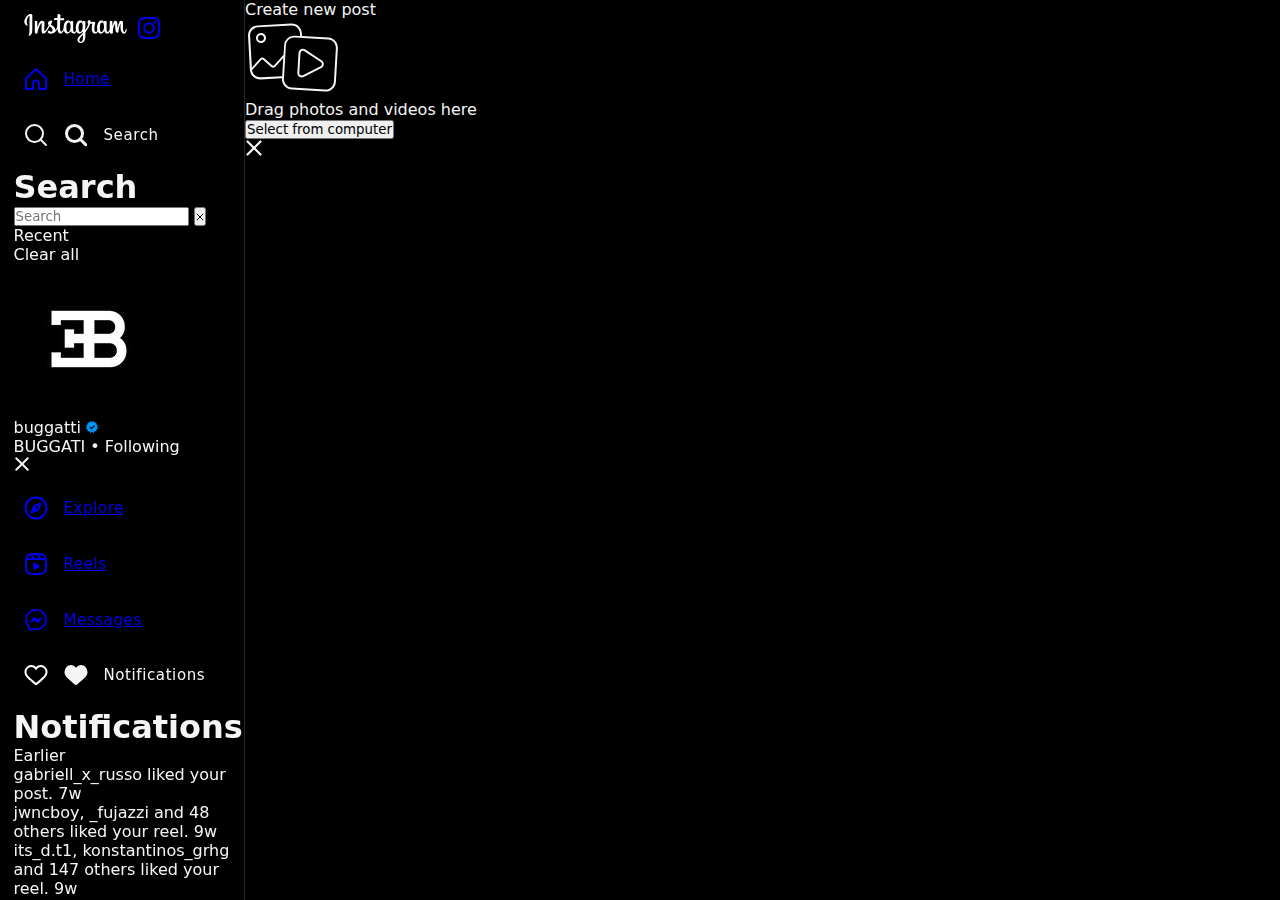
<file: profile.html>
<!DOCTYPE html>
<html lang="en">
<head>
	<meta charset="UTF-8">
	<meta name="viewport" content="width=device-width, initial-scale=1.0">
	<title>Aaaaaaaaaa (aaaaaaaaaaldma)</title>
	<link rel="stylesheet" href="styles/general.css">
	<link rel="stylesheet" href="styles/sidebar.css">
</head>
<body>
	
	<nav>

		<div class="instagram-logo">
			<a href="index.html" class="instagram-logo-text">
				<svg aria-label="Instagram" fill="white" height="29" role="img" viewBox="32 4 113 32" width="103"><title>Instagram</title><path clip-rule="evenodd" d="M37.82 4.11c-2.32.97-4.86 3.7-5.66 7.13-1.02 4.34 3.21 6.17 3.56 5.57.4-.7-.76-.94-1-3.2-.3-2.9 1.05-6.16 2.75-7.58.32-.27.3.1.3.78l-.06 14.46c0 3.1-.13 4.07-.36 5.04-.23.98-.6 1.64-.33 1.9.32.28 1.68-.4 2.46-1.5a8.13 8.13 0 0 0 1.33-4.58c.07-2.06.06-5.33.07-7.19 0-1.7.03-6.71-.03-9.72-.02-.74-2.07-1.51-3.03-1.1Zm82.13 14.48a9.42 9.42 0 0 1-.88 3.75c-.85 1.72-2.63 2.25-3.39-.22-.4-1.34-.43-3.59-.13-5.47.3-1.9 1.14-3.35 2.53-3.22 1.38.13 2.02 1.9 1.87 5.16ZM96.8 28.57c-.02 2.67-.44 5.01-1.34 5.7-1.29.96-3 .23-2.65-1.72.31-1.72 1.8-3.48 4-5.64l-.01 1.66Zm-.35-10a10.56 10.56 0 0 1-.88 3.77c-.85 1.72-2.64 2.25-3.39-.22-.5-1.69-.38-3.87-.13-5.25.33-1.78 1.12-3.44 2.53-3.44 1.38 0 2.06 1.5 1.87 5.14Zm-13.41-.02a9.54 9.54 0 0 1-.87 3.8c-.88 1.7-2.63 2.24-3.4-.23-.55-1.77-.36-4.2-.13-5.5.34-1.95 1.2-3.32 2.53-3.2 1.38.14 2.04 1.9 1.87 5.13Zm61.45 1.81c-.33 0-.49.35-.61.93-.44 2.02-.9 2.48-1.5 2.48-.66 0-1.26-1-1.42-3-.12-1.58-.1-4.48.06-7.37.03-.59-.14-1.17-1.73-1.75-.68-.25-1.68-.62-2.17.58a29.65 29.65 0 0 0-2.08 7.14c0 .06-.08.07-.1-.06-.07-.87-.26-2.46-.28-5.79 0-.65-.14-1.2-.86-1.65-.47-.3-1.88-.81-2.4-.2-.43.5-.94 1.87-1.47 3.48l-.74 2.2.01-4.88c0-.5-.34-.67-.45-.7a9.54 9.54 0 0 0-1.8-.37c-.48 0-.6.27-.6.67 0 .05-.08 4.65-.08 7.87v.46c-.27 1.48-1.14 3.49-2.09 3.49s-1.4-.84-1.4-4.68c0-2.24.07-3.21.1-4.83.02-.94.06-1.65.06-1.81-.01-.5-.87-.75-1.27-.85-.4-.09-.76-.13-1.03-.11-.4.02-.67.27-.67.62v.55a3.71 3.71 0 0 0-1.83-1.49c-1.44-.43-2.94-.05-4.07 1.53a9.31 9.31 0 0 0-1.66 4.73c-.16 1.5-.1 3.01.17 4.3-.33 1.44-.96 2.04-1.64 2.04-.99 0-1.7-1.62-1.62-4.4.06-1.84.42-3.13.82-4.99.17-.8.04-1.2-.31-1.6-.32-.37-1-.56-1.99-.33-.7.16-1.7.34-2.6.47 0 0 .05-.21.1-.6.23-2.03-1.98-1.87-2.69-1.22-.42.39-.7.84-.82 1.67-.17 1.3.9 1.91.9 1.91a22.22 22.22 0 0 1-3.4 7.23v-.7c-.01-3.36.03-6 .05-6.95.02-.94.06-1.63.06-1.8 0-.36-.22-.5-.66-.67-.4-.16-.86-.26-1.34-.3-.6-.05-.97.27-.96.65v.52a3.7 3.7 0 0 0-1.84-1.49c-1.44-.43-2.94-.05-4.07 1.53a10.1 10.1 0 0 0-1.66 4.72c-.15 1.57-.13 2.9.09 4.04-.23 1.13-.89 2.3-1.63 2.3-.95 0-1.5-.83-1.5-4.67 0-2.24.07-3.21.1-4.83.02-.94.06-1.65.06-1.81 0-.5-.87-.75-1.27-.85-.42-.1-.79-.13-1.06-.1-.37.02-.63.35-.63.6v.56a3.7 3.7 0 0 0-1.84-1.49c-1.44-.43-2.93-.04-4.07 1.53-.75 1.03-1.35 2.17-1.66 4.7a15.8 15.8 0 0 0-.12 2.04c-.3 1.81-1.61 3.9-2.68 3.9-.63 0-1.23-1.21-1.23-3.8 0-3.45.22-8.36.25-8.83l1.62-.03c.68 0 1.29.01 2.19-.04.45-.02.88-1.64.42-1.84-.21-.09-1.7-.17-2.3-.18-.5-.01-1.88-.11-1.88-.11s.13-3.26.16-3.6c.02-.3-.35-.44-.57-.53a7.77 7.77 0 0 0-1.53-.44c-.76-.15-1.1 0-1.17.64-.1.97-.15 3.82-.15 3.82-.56 0-2.47-.11-3.02-.11-.52 0-1.08 2.22-.36 2.25l3.2.09-.03 6.53v.47c-.53 2.73-2.37 4.2-2.37 4.2.4-1.8-.42-3.15-1.87-4.3-.54-.42-1.6-1.22-2.79-2.1 0 0 .69-.68 1.3-2.04.43-.96.45-2.06-.61-2.3-1.75-.41-3.2.87-3.63 2.25a2.61 2.61 0 0 0 .5 2.66l.15.19c-.4.76-.94 1.78-1.4 2.58-1.27 2.2-2.24 3.95-2.97 3.95-.58 0-.57-1.77-.57-3.43 0-1.43.1-3.58.19-5.8.03-.74-.34-1.16-.96-1.54a4.33 4.33 0 0 0-1.64-.69c-.7 0-2.7.1-4.6 5.57-.23.69-.7 1.94-.7 1.94l.04-6.57c0-.16-.08-.3-.27-.4a4.68 4.68 0 0 0-1.93-.54c-.36 0-.54.17-.54.5l-.07 10.3c0 .78.02 1.69.1 2.09.08.4.2.72.36.91.15.2.33.34.62.4.28.06 1.78.25 1.86-.32.1-.69.1-1.43.89-4.2 1.22-4.31 2.82-6.42 3.58-7.16.13-.14.28-.14.27.07l-.22 5.32c-.2 5.37.78 6.36 2.17 6.36 1.07 0 2.58-1.06 4.2-3.74l2.7-4.5 1.58 1.46c1.28 1.2 1.7 2.36 1.42 3.45-.21.83-1.02 1.7-2.44.86-.42-.25-.6-.44-1.01-.71-.23-.15-.57-.2-.78-.04-.53.4-.84.92-1.01 1.55-.17.61.45.94 1.09 1.22.55.25 1.74.47 2.5.5 2.94.1 5.3-1.42 6.94-5.34.3 3.38 1.55 5.3 3.72 5.3 1.45 0 2.91-1.88 3.55-3.72.18.75.45 1.4.8 1.96 1.68 2.65 4.93 2.07 6.56-.18.5-.69.58-.94.58-.94a3.07 3.07 0 0 0 2.94 2.87c1.1 0 2.23-.52 3.03-2.31.09.2.2.38.3.56 1.68 2.65 4.93 2.07 6.56-.18l.2-.28.05 1.4-1.5 1.37c-2.52 2.3-4.44 4.05-4.58 6.09-.18 2.6 1.93 3.56 3.53 3.69a4.5 4.5 0 0 0 4.04-2.11c.78-1.15 1.3-3.63 1.26-6.08l-.06-3.56a28.55 28.55 0 0 0 5.42-9.44s.93.01 1.92-.05c.32-.02.41.04.35.27-.07.28-1.25 4.84-.17 7.88.74 2.08 2.4 2.75 3.4 2.75 1.15 0 2.26-.87 2.85-2.17l.23.42c1.68 2.65 4.92 2.07 6.56-.18.37-.5.58-.94.58-.94.36 2.2 2.07 2.88 3.05 2.88 1.02 0 2-.42 2.78-2.28.03.82.08 1.49.16 1.7.05.13.34.3.56.37.93.34 1.88.18 2.24.11.24-.05.43-.25.46-.75.07-1.33.03-3.56.43-5.21.67-2.79 1.3-3.87 1.6-4.4.17-.3.36-.35.37-.03.01.64.04 2.52.3 5.05.2 1.86.46 2.96.65 3.3.57 1 1.27 1.05 1.83 1.05.36 0 1.12-.1 1.05-.73-.03-.31.02-2.22.7-4.96.43-1.79 1.15-3.4 1.41-4 .1-.21.15-.04.15 0-.06 1.22-.18 5.25.32 7.46.68 2.98 2.65 3.32 3.34 3.32 1.47 0 2.67-1.12 3.07-4.05.1-.7-.05-1.25-.48-1.25Z" fill="white" fill-rule="evenodd"></path></svg>
			</a>
			<a href="index.html" class="instagram">
				<svg aria-label="Instagram" fill="currentColor" height="24" role="img" viewBox="0 0 24 24" width="24"><title>Instagram</title><path d="M12 2.982c2.937 0 3.285.011 4.445.064a6.087 6.087 0 0 1 2.042.379 3.408 3.408 0 0 1 1.265.823 3.408 3.408 0 0 1 .823 1.265 6.087 6.087 0 0 1 .379 2.042c.053 1.16.064 1.508.064 4.445s-.011 3.285-.064 4.445a6.087 6.087 0 0 1-.379 2.042 3.643 3.643 0 0 1-2.088 2.088 6.087 6.087 0 0 1-2.042.379c-1.16.053-1.508.064-4.445.064s-3.285-.011-4.445-.064a6.087 6.087 0 0 1-2.043-.379 3.408 3.408 0 0 1-1.264-.823 3.408 3.408 0 0 1-.823-1.265 6.087 6.087 0 0 1-.379-2.042c-.053-1.16-.064-1.508-.064-4.445s.011-3.285.064-4.445a6.087 6.087 0 0 1 .379-2.042 3.408 3.408 0 0 1 .823-1.265 3.408 3.408 0 0 1 1.265-.823 6.087 6.087 0 0 1 2.042-.379c1.16-.053 1.508-.064 4.445-.064M12 1c-2.987 0-3.362.013-4.535.066a8.074 8.074 0 0 0-2.67.511 5.392 5.392 0 0 0-1.949 1.27 5.392 5.392 0 0 0-1.269 1.948 8.074 8.074 0 0 0-.51 2.67C1.012 8.638 1 9.013 1 12s.013 3.362.066 4.535a8.074 8.074 0 0 0 .511 2.67 5.392 5.392 0 0 0 1.27 1.949 5.392 5.392 0 0 0 1.948 1.269 8.074 8.074 0 0 0 2.67.51C8.638 22.988 9.013 23 12 23s3.362-.013 4.535-.066a8.074 8.074 0 0 0 2.67-.511 5.625 5.625 0 0 0 3.218-3.218 8.074 8.074 0 0 0 .51-2.67C22.988 15.362 23 14.987 23 12s-.013-3.362-.066-4.535a8.074 8.074 0 0 0-.511-2.67 5.392 5.392 0 0 0-1.27-1.949 5.392 5.392 0 0 0-1.948-1.269 8.074 8.074 0 0 0-2.67-.51C15.362 1.012 14.987 1 12 1Zm0 5.351A5.649 5.649 0 1 0 17.649 12 5.649 5.649 0 0 0 12 6.351Zm0 9.316A3.667 3.667 0 1 1 15.667 12 3.667 3.667 0 0 1 12 15.667Zm5.872-10.859a1.32 1.32 0 1 0 1.32 1.32 1.32 1.32 0 0 0-1.32-1.32Z"></path></svg>
			</a>
		</div>

		<a href="index.html" class="home">
			<svg aria-label="Home" class="js-home-icon" fill="currentColor" height="24" role="img" viewBox="0 0 24 24" width="24"><title>Home</title><path d="M9.005 16.545a2.997 2.997 0 0 1 2.997-2.997A2.997 2.997 0 0 1 15 16.545V22h7V11.543L12 2 2 11.543V22h7.005Z" fill="none" stroke="currentColor" stroke-linejoin="round" stroke-width="2"></path></svg>
			<div class="js-nav-name">Home</div>
		</a>

		<div class="search js-search">
			<svg aria-label="Search" class="search-icon js-search-icon" height="24" role="img" viewBox="0 0 24 24" width="24"><title>Search</title><path d="M19 10.5A8.5 8.5 0 1 1 10.5 2a8.5 8.5 0 0 1 8.5 8.5Z" fill="none" stroke="currentColor" stroke-linecap="round" stroke-linejoin="round" stroke-width="2"></path><line fill="none" stroke="currentColor" stroke-linecap="round" stroke-linejoin="round" stroke-width="2" x1="16.511" x2="22" y1="16.511" y2="22"></line></svg>

			<svg aria-label="Search &amp; Explore" class="search-icon-active js-search-icon-active" fill="currentColor" height="24" role="img" viewBox="0 0 24 24" width="24"><title>Search &amp; Explore</title><path d="M18.5 10.5a8 8 0 1 1-8-8 8 8 0 0 1 8 8Z" fill="none" stroke="currentColor" stroke-linecap="round" stroke-linejoin="round" stroke-width="3"></path><line fill="none" stroke="currentColor" stroke-linecap="round" stroke-linejoin="round" stroke-width="3" x1="16.511" x2="21.643" y1="16.511" y2="21.643"></line></svg>
			<div class="js-nav-name">Search</div>
		</div>
		<div class="search-nav-container js-search-nav-container">
			<div class="search-bar-con">
				<h1>Search</h1>
				<div class="search-inp-con">
					<input class="js-search-input" type="text" placeholder="Search">
					<button class="search-clear-button">
						<svg aria-label="Close" class="x1lliihq x1n2onr6 x1roi4f4" fill="black" height="8" role="img" viewBox="0 0 24 24" width="8"><title>Close</title><polyline fill="none" points="20.643 3.357 12 12 3.353 20.647" stroke="currentColor" stroke-linecap="round" stroke-linejoin="round" stroke-width="3"></polyline><line fill="none" stroke="currentColor" stroke-linecap="round" stroke-linejoin="round" stroke-width="3" x1="20.649" x2="3.354" y1="20.649" y2="3.354"></line></svg>
					</button>
				</div>
			</div>
			<div class="search-history-con">
				<div class="search-header">
					<div>Recent</div>
					<div class="search-clear">Clear all</div>
				</div>
			</div>
			<div class="recent-search-con">
				<div class="user-recent-search">
					<div class="recent-search-profile">
						<img src="images/profile-pictures/295452217_634946657631062_8329313819020271629_n.jpg" alt="Buggati">
					</div>
					<div>
						<div class="search-name">buggatti <svg aria-label="Verified" class="x1lliihq x1n2onr6" fill="rgb(0, 149, 246)" height="12" role="img" viewBox="0 0 40 40" width="12"><title>Verified</title><path d="M19.998 3.094 14.638 0l-2.972 5.15H5.432v6.354L0 14.64 3.094 20 0 25.359l5.432 3.137v5.905h5.975L14.638 40l5.36-3.094L25.358 40l3.232-5.6h6.162v-6.01L40 25.359 36.905 20 40 14.641l-5.248-3.03v-6.46h-6.419L25.358 0l-5.36 3.094Zm7.415 11.225 2.254 2.287-11.43 11.5-6.835-6.93 2.244-2.258 4.587 4.581 9.18-9.18Z" fill-rule="evenodd"></path></svg></div>
						<div class="search-user">BUGGATI &#8226; Following</div>
					</div>

					<svg aria-label="Close" class="x1lliihq x1n2onr6 x1roi4f4" fill="currentColor" height="16" role="img" viewBox="0 0 24 24" width="16"><title>Close</title><polyline fill="none" points="20.643 3.357 12 12 3.353 20.647" stroke="currentColor" stroke-linecap="round" stroke-linejoin="round" stroke-width="3"></polyline><line fill="none" stroke="currentColor" stroke-linecap="round" stroke-linejoin="round" stroke-width="3" x1="20.649" x2="3.354" y1="20.649" y2="3.354"></line></svg>
				</div>
			</div>
			
		</div>

		<a href="explore.html" class="explore">
			<svg aria-label="Explore" class="x1lliihq x1n2onr6 x5n08af" fill="currentColor" height="24" role="img" viewBox="0 0 24 24" width="24"><title>Explore</title><polygon fill="none" points="13.941 13.953 7.581 16.424 10.06 10.056 16.42 7.585 13.941 13.953" stroke="currentColor" stroke-linecap="round" stroke-linejoin="round" stroke-width="2"></polygon><polygon fill-rule="evenodd" points="10.06 10.056 13.949 13.945 7.581 16.424 10.06 10.056"></polygon><circle cx="12.001" cy="12.005" fill="none" r="10.5" stroke="currentColor" stroke-linecap="round" stroke-linejoin="round" stroke-width="2"></circle></svg>
			<div class="js-nav-name">Explore</div>
		</a>

		<a href="reels.html" class="reels">
			<svg aria-label="Reels" class="x1lliihq x1n2onr6 x5n08af" fill="currentColor" height="24" role="img" viewBox="0 0 24 24" width="24"><title>Reels</title><line fill="none" stroke="currentColor" stroke-linejoin="round" stroke-width="2" x1="2.049" x2="21.95" y1="7.002" y2="7.002"></line><line fill="none" stroke="currentColor" stroke-linecap="round" stroke-linejoin="round" stroke-width="2" x1="13.504" x2="16.362" y1="2.001" y2="7.002"></line><line fill="none" stroke="currentColor" stroke-linecap="round" stroke-linejoin="round" stroke-width="2" x1="7.207" x2="10.002" y1="2.11" y2="7.002"></line><path d="M2 12.001v3.449c0 2.849.698 4.006 1.606 4.945.94.908 2.098 1.607 4.946 1.607h6.896c2.848 0 4.006-.699 4.946-1.607.908-.939 1.606-2.096 1.606-4.945V8.552c0-2.848-.698-4.006-1.606-4.945C19.454 2.699 18.296 2 15.448 2H8.552c-2.848 0-4.006.699-4.946 1.607C2.698 4.546 2 5.704 2 8.552Z" fill="none" stroke="currentColor" stroke-linecap="round" stroke-linejoin="round" stroke-width="2"></path><path d="M9.763 17.664a.908.908 0 0 1-.454-.787V11.63a.909.909 0 0 1 1.364-.788l4.545 2.624a.909.909 0 0 1 0 1.575l-4.545 2.624a.91.91 0 0 1-.91 0Z" fill-rule="evenodd"></path></svg>
			<div class="js-nav-name">Reels</div>
		</a>

		<a href="inbox.html" class="messages">
			<svg aria-label="Messenger" class="x1lliihq x1n2onr6 x5n08af" fill="currentColor" height="24" role="img" viewBox="0 0 24 24" width="24"><title>Messenger</title><path d="M12.003 2.001a9.705 9.705 0 1 1 0 19.4 10.876 10.876 0 0 1-2.895-.384.798.798 0 0 0-.533.04l-1.984.876a.801.801 0 0 1-1.123-.708l-.054-1.78a.806.806 0 0 0-.27-.569 9.49 9.49 0 0 1-3.14-7.175 9.65 9.65 0 0 1 10-9.7Z" fill="none" stroke="currentColor" stroke-miterlimit="10" stroke-width="1.739"></path><path d="M17.79 10.132a.659.659 0 0 0-.962-.873l-2.556 2.05a.63.63 0 0 1-.758.002L11.06 9.47a1.576 1.576 0 0 0-2.277.42l-2.567 3.98a.659.659 0 0 0 .961.875l2.556-2.049a.63.63 0 0 1 .759-.002l2.452 1.84a1.576 1.576 0 0 0 2.278-.42Z" fill-rule="evenodd"></path></svg>
			<div class="js-nav-name">Messages</div>
		</a>

		<div class="notifications js-notifications">
			<svg aria-label="Notifications" class="notification-icon js-notification-icon" fill="white" height="24" role="img" viewBox="0 0 24 24" width="24"><title>Notifications</title><path d="M16.792 3.904A4.989 4.989 0 0 1 21.5 9.122c0 3.072-2.652 4.959-5.197 7.222-2.512 2.243-3.865 3.469-4.303 3.752-.477-.309-2.143-1.823-4.303-3.752C5.141 14.072 2.5 12.167 2.5 9.122a4.989 4.989 0 0 1 4.708-5.218 4.21 4.21 0 0 1 3.675 1.941c.84 1.175.98 1.763 1.12 1.763s.278-.588 1.11-1.766a4.17 4.17 0 0 1 3.679-1.938m0-2a6.04 6.04 0 0 0-4.797 2.127 6.052 6.052 0 0 0-4.787-2.127A6.985 6.985 0 0 0 .5 9.122c0 3.61 2.55 5.827 5.015 7.97.283.246.569.494.853.747l1.027.918a44.998 44.998 0 0 0 3.518 3.018 2 2 0 0 0 2.174 0 45.263 45.263 0 0 0 3.626-3.115l.922-.824c.293-.26.59-.519.885-.774 2.334-2.025 4.98-4.32 4.98-7.94a6.985 6.985 0 0 0-6.708-7.218Z"></path></svg>
			<svg aria-label="Notifications" class="notification-icon-active js-notification-icon-active" fill="currentColor" height="24" role="img" viewBox="0 0 24 24" width="24"><title>Notifications</title><path d="M17.075 1.987a5.852 5.852 0 0 0-5.07 2.66l-.008.012-.01-.014a5.878 5.878 0 0 0-5.062-2.658A6.719 6.719 0 0 0 .5 8.952c0 3.514 2.581 5.757 5.077 7.927.302.262.607.527.91.797l1.089.973c2.112 1.89 3.149 2.813 3.642 3.133a1.438 1.438 0 0 0 1.564 0c.472-.306 1.334-1.07 3.755-3.234l.978-.874c.314-.28.631-.555.945-.827 2.478-2.15 5.04-4.372 5.04-7.895a6.719 6.719 0 0 0-6.425-6.965Z"></path></svg>
			<div class="js-nav-name">Notifications</div>
		</div>
		<div class="notifications-container js-notifications-container">
			<h1>Notifications</h1>
			<div class="notif-earlier">Earlier</div>
			<div class="notifications-con">
				<div class="notification">
					<div class="notif-profile"></div>
					<div class="notif-text">
						<span class="notif-user">gabriell_x_russo</span> liked your post. <span class="notif-time">7w</span>
					</div>
				</div>
				<div class="notification">
					<div class="notif-profile-con">
						<div class="notif-profile pf1"></div>
						<div class="notif-profile pf2"></div>
					</div>
					<div class="notif-text">
						<span class="notif-user">jwncboy, _fujazzi</span> and 48 others liked your reel. <span class="notif-time">9w</span>
					</div>
				</div>
				<div class="notification">
					<div class="notif-profile-con">
						<div class="notif-profile pf1"></div>
						<div class="notif-profile pf2"></div>
					</div>
					<div class="notif-text">
						<span class="notif-user">its_d.t1, konstantinos_grhg</span> and 147 others liked your reel. <span class="notif-time">9w</span>
					</div>
				</div>
				<div class="notification">
					<div class="notif-profile-con">
						<div class="notif-profile pf1"></div>
						<div class="notif-profile pf2"></div>
					</div>
					<div class="notif-text">
						<span class="notif-user">abelardOf, kyvleftthsbnd</span> and 16 others liked your reel. <span class="notif-time">9w</span>
					</div>
				</div>
				<div class="notification">
					<div class="notif-profile-con">
						<div class="notif-profile pf1"></div>
						<div class="notif-profile pf2"></div>
					</div>
					<div class="notif-text">
						<span class="notif-user">treacherouskid and 84u.q</span> liked your reel. <span class="notif-time">9w</span>
					</div>
				</div>
				<div class="notification">
					<div class="notif-profile-con">
						<div class="notif-profile pf1"></div>
						<div class="notif-profile pf2"></div>
					</div>
					<div class="notif-text">
						<span class="notif-user">rptaylor_mtb_new, watat_m</span> and 44 others liked your reel. <span class="notif-time">9w</span>
					</div>
				</div>
				<div class="notification">
					<div class="notif-profile-con">
						<div class="notif-profile pf1"></div>
						<div class="notif-profile pf2"></div>
					</div>
					<div class="notif-text">
						<span class="notif-user">rty_cobe, trubaguette and tskiwrld</span> liked your reel. <span class="notif-time">9w</span>
					</div>
				</div>
				<div class="notification">
					<div class="notif-profile"></div>
					<div class="notif-text">
						<span class="notif-user">itz_kirbbb_</span> liked your reel. <span class="notif-time">9w</span>
					</div>
				</div>
			</div>
		</div>

		<div class="create js-create">
			<svg aria-label="New post" class="x1lliihq x1n2onr6 x5n08af" fill="currentColor" height="24" role="img" viewBox="0 0 24 24" width="24"><title>New post</title><path d="M2 12v3.45c0 2.849.698 4.005 1.606 4.944.94.909 2.098 1.608 4.946 1.608h6.896c2.848 0 4.006-.7 4.946-1.608C21.302 19.455 22 18.3 22 15.45V8.552c0-2.849-.698-4.006-1.606-4.945C19.454 2.7 18.296 2 15.448 2H8.552c-2.848 0-4.006.699-4.946 1.607C2.698 4.547 2 5.703 2 8.552Z" fill="none" stroke="currentColor" stroke-linecap="round" stroke-linejoin="round" stroke-width="2"></path><line fill="none" stroke="currentColor" stroke-linecap="round" stroke-linejoin="round" stroke-width="2" x1="6.545" x2="17.455" y1="12.001" y2="12.001"></line><line fill="none" stroke="currentColor" stroke-linecap="round" stroke-linejoin="round" stroke-width="2" x1="12.003" x2="12.003" y1="6.545" y2="17.455"></line></svg>
			<div class="js-nav-name">Create</div>
		</div>

		<a href="profile.html" class="profile current-page">
			<div class="profile-picture">
				<img src="images/profile-pictures/435031363_1364445837602935_2491872393277349611_n.jpg" alt="">
			</div>
			<div class="js-nav-name">Profile</div>
		</a>

		<div class="more-option js-more-option">
			<svg aria-label="Settings" class="js-ham-icon" fill="currentColor" height="24" role="img" viewBox="0 0 24 24" width="24"><title>Settings</title><line fill="none" stroke="currentColor" stroke-linecap="round" stroke-linejoin="round" stroke-width="2" x1="3" x2="21" y1="4" y2="4"></line><line fill="none" stroke="currentColor" stroke-linecap="round" stroke-linejoin="round" stroke-width="2" x1="3" x2="21" y1="12" y2="12"></line><line fill="none" stroke="currentColor" stroke-linecap="round" stroke-linejoin="round" stroke-width="2" x1="3" x2="21" y1="20" y2="20"></line></svg>
			<div class="js-nav-name">More</div>
		</div>
		<div class="more-options-container js-more-option-con">
			
			<div class="options1">
				<div class="settings-option">
					<svg aria-label="Settings" class="x1lliihq x1n2onr6 x5n08af" fill="currentColor" height="18" role="img" viewBox="0 0 24 24" width="18"><title>Settings</title><circle cx="12" cy="12" fill="none" r="8.635" stroke="currentColor" stroke-linecap="round" stroke-linejoin="round" stroke-width="2"></circle><path d="M14.232 3.656a1.269 1.269 0 0 1-.796-.66L12.93 2h-1.86l-.505.996a1.269 1.269 0 0 1-.796.66m-.001 16.688a1.269 1.269 0 0 1 .796.66l.505.996h1.862l.505-.996a1.269 1.269 0 0 1 .796-.66M3.656 9.768a1.269 1.269 0 0 1-.66.796L2 11.07v1.862l.996.505a1.269 1.269 0 0 1 .66.796m16.688-.001a1.269 1.269 0 0 1 .66-.796L22 12.93v-1.86l-.996-.505a1.269 1.269 0 0 1-.66-.796M7.678 4.522a1.269 1.269 0 0 1-1.03.096l-1.06-.348L4.27 5.587l.348 1.062a1.269 1.269 0 0 1-.096 1.03m11.8 11.799a1.269 1.269 0 0 1 1.03-.096l1.06.348 1.318-1.317-.348-1.062a1.269 1.269 0 0 1 .096-1.03m-14.956.001a1.269 1.269 0 0 1 .096 1.03l-.348 1.06 1.317 1.318 1.062-.348a1.269 1.269 0 0 1 1.03.096m11.799-11.8a1.269 1.269 0 0 1-.096-1.03l.348-1.06-1.317-1.318-1.062.348a1.269 1.269 0 0 1-1.03-.096" fill="none" stroke="currentColor" stroke-linejoin="round" stroke-width="2"></path></svg>
					<div>Settings</div>
				</div>
				<div class="your-activity-option">
					<svg aria-label="Your activity" class="x1lliihq x1n2onr6 x5n08af" fill="currentColor" height="18" role="img" viewBox="0 0 24 24" width="18"><title>Your activity</title><path d="M19 1H5C2.794 1 1 2.794 1 5v14c0 2.206 1.794 4 4 4h14c2.206 0 4-1.794 4-4V5c0-2.206-1.794-4-4-4ZM5 3h14c1.103 0 2 .897 2 2v6h-2.382l-2.723-5.447c-.34-.678-1.45-.678-1.79 0L9 15.764l-2.105-4.211A1 1 0 0 0 6 11H3V5c0-1.103.897-2 2-2Zm14 18H5c-1.103 0-2-.897-2-2v-6h2.382l2.723 5.447a1 1 0 0 0 1.79 0L15 8.236l2.105 4.211A1 1 0 0 0 18 13h3v6c0 1.103-.897 2-2 2Z"></path></svg>
					<div>Your activity</div>
				</div>
				<div class="saved-option">
					<svg aria-label="Saved" class="x1lliihq x1n2onr6 x5n08af" fill="currentColor" height="18" role="img" viewBox="0 0 24 24" width="18"><title>Saved</title><polygon fill="none" points="20 21 12 13.44 4 21 4 3 20 3 20 21" stroke="currentColor" stroke-linecap="round" stroke-linejoin="round" stroke-width="2"></polygon></svg>
					<div>Saved</div>
				</div>
				<div class="theme-option">
					<svg aria-label="Theme icon" class="x1lliihq x1n2onr6 x5n08af" fill="currentColor" height="18" role="img" viewBox="0 0 24 24" width="18"><title>Theme icon</title><path d="M11.502,22.99805A11.4313,11.4313,0,0,1,.49512,14.83691a.99889.99889,0,0,1,.251-.998,1.01148,1.01148,0,0,1,.99707-.249,9.43041,9.43041,0,0,0,2.75879.40821A9.5082,9.5082,0,0,0,13.5957,1.74023a1.00039,1.00039,0,0,1,1.24707-1.248A11.501,11.501,0,0,1,11.502,22.99805ZM3.08984,15.91211A9.49991,9.49991,0,0,0,21.002,11.498,9.57875,9.57875,0,0,0,15.916,3.08594,11.5083,11.5083,0,0,1,3.08984,15.91211Z"></path></svg>
					<div>Switch appearance</div>
				</div>
				<div class="report-option">
					<svg aria-label="Report a problem" class="x1lliihq x1n2onr6 x5n08af" fill="currentColor" height="18" role="img" viewBox="0 0 24 24" width="18"><title>Report a problem</title><path d="M18.001 1h-12a5.006 5.006 0 0 0-5 5v9.005a5.006 5.006 0 0 0 5 5h2.514l2.789 2.712a1 1 0 0 0 1.394 0l2.787-2.712h2.516a5.006 5.006 0 0 0 5-5V6a5.006 5.006 0 0 0-5-5Zm3 14.005a3.003 3.003 0 0 1-3 3h-2.936a1 1 0 0 0-.79.387l-2.274 2.212-2.276-2.212a1 1 0 0 0-.79-.387H6a3.003 3.003 0 0 1-3-3V6a3.003 3.003 0 0 1 3-3h12a3.003 3.003 0 0 1 3 3Zm-9-1.66a1.229 1.229 0 1 0 1.228 1.228A1.23 1.23 0 0 0 12 13.344Zm0-8.117a1.274 1.274 0 0 0-.933.396 1.108 1.108 0 0 0-.3.838l.347 4.861a.892.892 0 0 0 1.77 0l.348-4.86a1.106 1.106 0 0 0-.3-.838A1.272 1.272 0 0 0 12 5.228Z"></path></svg>
					<div>Report a problem</div>
				</div>		
			</div>

			<div class="line-break"></div>
			<div class="option2">
				<div class="thread-option">
					<svg aria-label="Threads" class="x1lliihq x1n2onr6 x5n08af" fill="currentColor" height="18" role="img" viewBox="0 0 192 192" width="18"><title>Threads</title><path class="xcslo1z" d="M141.537 88.9883C140.71 88.5919 139.87 88.2104 139.019 87.8451C137.537 60.5382 122.616 44.905 97.5619 44.745C97.4484 44.7443 97.3355 44.7443 97.222 44.7443C82.2364 44.7443 69.7731 51.1409 62.102 62.7807L75.881 72.2328C81.6116 63.5383 90.6052 61.6848 97.2286 61.6848C97.3051 61.6848 97.3819 61.6848 97.4576 61.6855C105.707 61.7381 111.932 64.1366 115.961 68.814C118.893 72.2193 120.854 76.925 121.825 82.8638C114.511 81.6207 106.601 81.2385 98.145 81.7233C74.3247 83.0954 59.0111 96.9879 60.0396 116.292C60.5615 126.084 65.4397 134.508 73.775 140.011C80.8224 144.663 89.899 146.938 99.3323 146.423C111.79 145.74 121.563 140.987 128.381 132.296C133.559 125.696 136.834 117.143 138.28 106.366C144.217 109.949 148.617 114.664 151.047 120.332C155.179 129.967 155.42 145.8 142.501 158.708C131.182 170.016 117.576 174.908 97.0135 175.059C74.2042 174.89 56.9538 167.575 45.7381 153.317C35.2355 139.966 29.8077 120.682 29.6052 96C29.8077 71.3178 35.2355 52.0336 45.7381 38.6827C56.9538 24.4249 74.2039 17.11 97.0132 16.9405C119.988 17.1113 137.539 24.4614 149.184 38.788C154.894 45.8136 159.199 54.6488 162.037 64.9503L178.184 60.6422C174.744 47.9622 169.331 37.0357 161.965 27.974C147.036 9.60668 125.202 0.195148 97.0695 0H96.9569C68.8816 0.19447 47.2921 9.6418 32.7883 28.0793C19.8819 44.4864 13.2244 67.3157 13.0007 95.9325L13 96L13.0007 96.0675C13.2244 124.684 19.8819 147.514 32.7883 163.921C47.2921 182.358 68.8816 191.806 96.9569 192H97.0695C122.03 191.827 139.624 185.292 154.118 170.811C173.081 151.866 172.51 128.119 166.26 113.541C161.776 103.087 153.227 94.5962 141.537 88.9883ZM98.4405 129.507C88.0005 130.095 77.1544 125.409 76.6196 115.372C76.2232 107.93 81.9158 99.626 99.0812 98.6368C101.047 98.5234 102.976 98.468 104.871 98.468C111.106 98.468 116.939 99.0737 122.242 100.233C120.264 124.935 108.662 128.946 98.4405 129.507Z"></path></svg>
					<div>Threads</div>
					<svg aria-label="" class="ion" fill="none" height="16" role="img" viewBox="0 0 24 24" width="16"><title></title><path d="M22 14a1 1 0 0 0-1 1v4a2.002 2.002 0 0 1-2 2H5a2.002 2.002 0 0 1-2-2V5a2.002 2.002 0 0 1 2-2h4a1 1 0 0 0 0-2H5a4.004 4.004 0 0 0-4 4v14a4.004 4.004 0 0 0 4 4h14a4.004 4.004 0 0 0 4-4v-4a1 1 0 0 0-1-1Zm0-13h-7a1 1 0 0 0 0 2h4.586L7.293 15.293a1 1 0 1 0 1.414 1.414L21 4.414V9a1 1 0 0 0 2 0V2a1 1 0 0 0-1-1Z"></path></svg>
				</div>
			</div>
			<div class="line-break"></div>
			<div class="option3">
				<div class="switch-account-option">
					<div>Switch accounts</div>
				</div>
			</div>
			<div class="option4">
				<div class="logout-option">
					<div>Log out</div>
				</div>
			</div>
		</div>
		<div class="options-overlay"></div>
		
	</nav>
	<div class="create-post-popup js-create-post-popup">
		<div class="create-header">
			Create new post
		</div>
		<div class="create-post-con">
			<svg aria-label="Icon to represent media such as images or videos" class="x1lliihq x1n2onr6 x5n08af" fill="currentColor" height="77" role="img" viewBox="0 0 97.6 77.3" width="96"><title>Icon to represent media such as images or videos</title><path d="M16.3 24h.3c2.8-.2 4.9-2.6 4.8-5.4-.2-2.8-2.6-4.9-5.4-4.8s-4.9 2.6-4.8 5.4c.1 2.7 2.4 4.8 5.1 4.8zm-2.4-7.2c.5-.6 1.3-1 2.1-1h.2c1.7 0 3.1 1.4 3.1 3.1 0 1.7-1.4 3.1-3.1 3.1-1.7 0-3.1-1.4-3.1-3.1 0-.8.3-1.5.8-2.1z" fill="currentColor"></path><path d="M84.7 18.4 58 16.9l-.2-3c-.3-5.7-5.2-10.1-11-9.8L12.9 6c-5.7.3-10.1 5.3-9.8 11L5 51v.8c.7 5.2 5.1 9.1 10.3 9.1h.6l21.7-1.2v.6c-.3 5.7 4 10.7 9.8 11l34 2h.6c5.5 0 10.1-4.3 10.4-9.8l2-34c.4-5.8-4-10.7-9.7-11.1zM7.2 10.8C8.7 9.1 10.8 8.1 13 8l34-1.9c4.6-.3 8.6 3.3 8.9 7.9l.2 2.8-5.3-.3c-5.7-.3-10.7 4-11 9.8l-.6 9.5-9.5 10.7c-.2.3-.6.4-1 .5-.4 0-.7-.1-1-.4l-7.8-7c-1.4-1.3-3.5-1.1-4.8.3L7 49 5.2 17c-.2-2.3.6-4.5 2-6.2zm8.7 48c-4.3.2-8.1-2.8-8.8-7.1l9.4-10.5c.2-.3.6-.4 1-.5.4 0 .7.1 1 .4l7.8 7c.7.6 1.6.9 2.5.9.9 0 1.7-.5 2.3-1.1l7.8-8.8-1.1 18.6-21.9 1.1zm76.5-29.5-2 34c-.3 4.6-4.3 8.2-8.9 7.9l-34-2c-4.6-.3-8.2-4.3-7.9-8.9l2-34c.3-4.4 3.9-7.9 8.4-7.9h.5l34 2c4.7.3 8.2 4.3 7.9 8.9z" fill="currentColor"></path><path d="M78.2 41.6 61.3 30.5c-2.1-1.4-4.9-.8-6.2 1.3-.4.7-.7 1.4-.7 2.2l-1.2 20.1c-.1 2.5 1.7 4.6 4.2 4.8h.3c.7 0 1.4-.2 2-.5l18-9c2.2-1.1 3.1-3.8 2-6-.4-.7-.9-1.3-1.5-1.8zm-1.4 6-18 9c-.4.2-.8.3-1.3.3-.4 0-.9-.2-1.2-.4-.7-.5-1.2-1.3-1.1-2.2l1.2-20.1c.1-.9.6-1.7 1.4-2.1.8-.4 1.7-.3 2.5.1L77 43.3c1.2.8 1.5 2.3.7 3.4-.2.4-.5.7-.9.9z" fill="currentColor"></path></svg>
			<div>Drag photos and videos here</div>
			<button>Select from computer</button>
		</div>
	</div>
	<div class="create-overlay js-create-overlay">
		<svg aria-label="Close" class="overlay-close-button" fill="currentColor" height="18" role="img" viewBox="0 0 24 24" width="18"><title>Close</title><polyline fill="none" points="20.643 3.357 12 12 3.353 20.647" stroke="currentColor" stroke-linecap="round" stroke-linejoin="round" stroke-width="3"></polyline><line fill="none" stroke="currentColor" stroke-linecap="round" stroke-linejoin="round" stroke-width="3" x1="20.649" x2="3.354" y1="20.649" y2="3.354"></line></svg>
	</div>

	<script src="scripts/navigation-scripts/search-and-notification-nav.js"></script>
	<script src="scripts/navigation-scripts/create-nav.js"></script>
	<script src="scripts/navigation-scripts/more-option.js"></script>

</body>
</html>
</file>
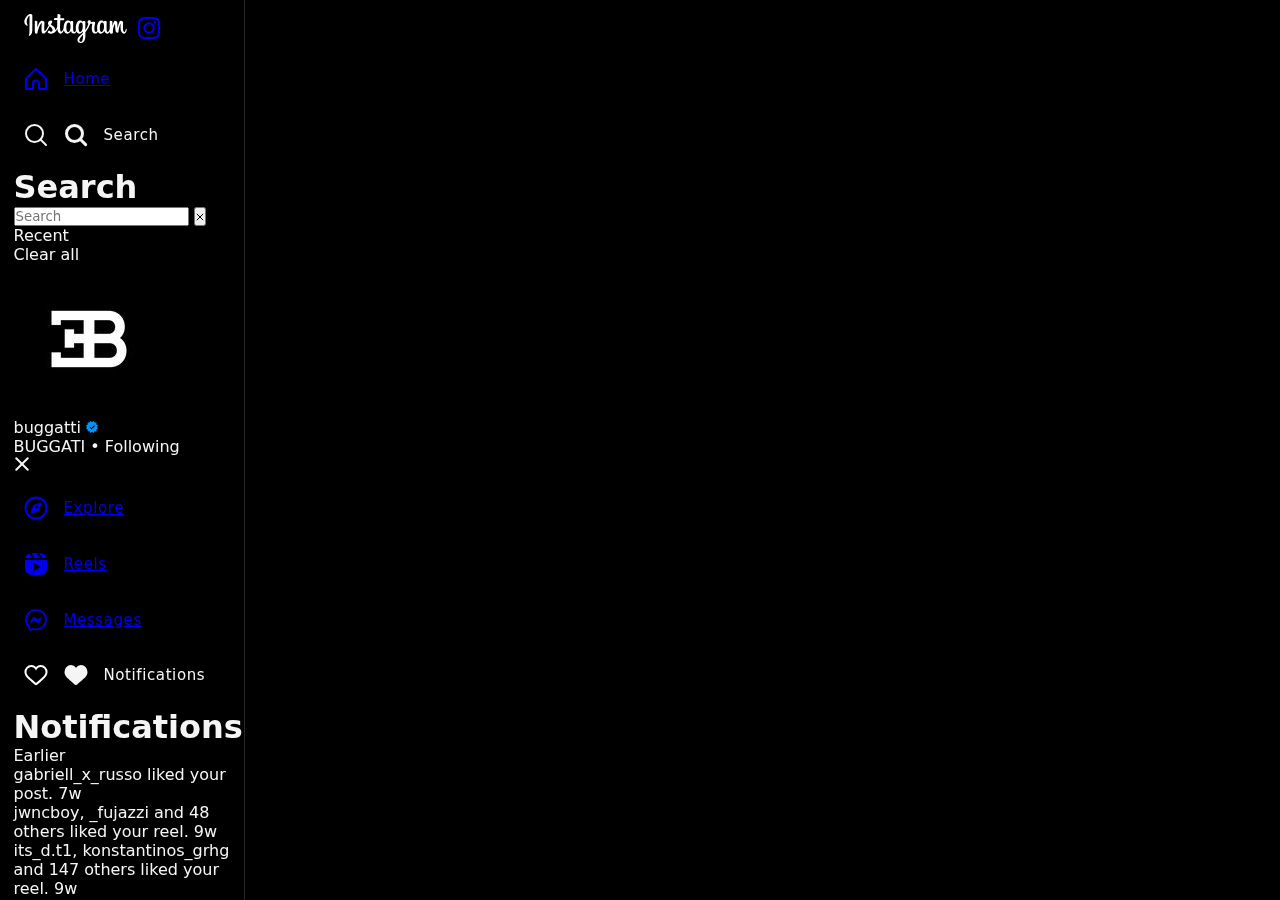
<file: reels.html>
<!DOCTYPE html>
<html lang="en">
<head>
	<meta charset="UTF-8">
	<meta name="viewport" content="width=device-width, initial-scale=1.0">
	<title>Instagram Clone Project</title>
	<link rel="stylesheet" href="styles/general.css">
	<link rel="stylesheet" href="styles/sidebar.css">
</head>
<body>
	
	<nav>

		<div class="instagram-logo">
			<a href="index.html" class="instagram-logo-text">
				<svg aria-label="Instagram" fill="white" height="29" role="img" viewBox="32 4 113 32" width="103"><title>Instagram</title><path clip-rule="evenodd" d="M37.82 4.11c-2.32.97-4.86 3.7-5.66 7.13-1.02 4.34 3.21 6.17 3.56 5.57.4-.7-.76-.94-1-3.2-.3-2.9 1.05-6.16 2.75-7.58.32-.27.3.1.3.78l-.06 14.46c0 3.1-.13 4.07-.36 5.04-.23.98-.6 1.64-.33 1.9.32.28 1.68-.4 2.46-1.5a8.13 8.13 0 0 0 1.33-4.58c.07-2.06.06-5.33.07-7.19 0-1.7.03-6.71-.03-9.72-.02-.74-2.07-1.51-3.03-1.1Zm82.13 14.48a9.42 9.42 0 0 1-.88 3.75c-.85 1.72-2.63 2.25-3.39-.22-.4-1.34-.43-3.59-.13-5.47.3-1.9 1.14-3.35 2.53-3.22 1.38.13 2.02 1.9 1.87 5.16ZM96.8 28.57c-.02 2.67-.44 5.01-1.34 5.7-1.29.96-3 .23-2.65-1.72.31-1.72 1.8-3.48 4-5.64l-.01 1.66Zm-.35-10a10.56 10.56 0 0 1-.88 3.77c-.85 1.72-2.64 2.25-3.39-.22-.5-1.69-.38-3.87-.13-5.25.33-1.78 1.12-3.44 2.53-3.44 1.38 0 2.06 1.5 1.87 5.14Zm-13.41-.02a9.54 9.54 0 0 1-.87 3.8c-.88 1.7-2.63 2.24-3.4-.23-.55-1.77-.36-4.2-.13-5.5.34-1.95 1.2-3.32 2.53-3.2 1.38.14 2.04 1.9 1.87 5.13Zm61.45 1.81c-.33 0-.49.35-.61.93-.44 2.02-.9 2.48-1.5 2.48-.66 0-1.26-1-1.42-3-.12-1.58-.1-4.48.06-7.37.03-.59-.14-1.17-1.73-1.75-.68-.25-1.68-.62-2.17.58a29.65 29.65 0 0 0-2.08 7.14c0 .06-.08.07-.1-.06-.07-.87-.26-2.46-.28-5.79 0-.65-.14-1.2-.86-1.65-.47-.3-1.88-.81-2.4-.2-.43.5-.94 1.87-1.47 3.48l-.74 2.2.01-4.88c0-.5-.34-.67-.45-.7a9.54 9.54 0 0 0-1.8-.37c-.48 0-.6.27-.6.67 0 .05-.08 4.65-.08 7.87v.46c-.27 1.48-1.14 3.49-2.09 3.49s-1.4-.84-1.4-4.68c0-2.24.07-3.21.1-4.83.02-.94.06-1.65.06-1.81-.01-.5-.87-.75-1.27-.85-.4-.09-.76-.13-1.03-.11-.4.02-.67.27-.67.62v.55a3.71 3.71 0 0 0-1.83-1.49c-1.44-.43-2.94-.05-4.07 1.53a9.31 9.31 0 0 0-1.66 4.73c-.16 1.5-.1 3.01.17 4.3-.33 1.44-.96 2.04-1.64 2.04-.99 0-1.7-1.62-1.62-4.4.06-1.84.42-3.13.82-4.99.17-.8.04-1.2-.31-1.6-.32-.37-1-.56-1.99-.33-.7.16-1.7.34-2.6.47 0 0 .05-.21.1-.6.23-2.03-1.98-1.87-2.69-1.22-.42.39-.7.84-.82 1.67-.17 1.3.9 1.91.9 1.91a22.22 22.22 0 0 1-3.4 7.23v-.7c-.01-3.36.03-6 .05-6.95.02-.94.06-1.63.06-1.8 0-.36-.22-.5-.66-.67-.4-.16-.86-.26-1.34-.3-.6-.05-.97.27-.96.65v.52a3.7 3.7 0 0 0-1.84-1.49c-1.44-.43-2.94-.05-4.07 1.53a10.1 10.1 0 0 0-1.66 4.72c-.15 1.57-.13 2.9.09 4.04-.23 1.13-.89 2.3-1.63 2.3-.95 0-1.5-.83-1.5-4.67 0-2.24.07-3.21.1-4.83.02-.94.06-1.65.06-1.81 0-.5-.87-.75-1.27-.85-.42-.1-.79-.13-1.06-.1-.37.02-.63.35-.63.6v.56a3.7 3.7 0 0 0-1.84-1.49c-1.44-.43-2.93-.04-4.07 1.53-.75 1.03-1.35 2.17-1.66 4.7a15.8 15.8 0 0 0-.12 2.04c-.3 1.81-1.61 3.9-2.68 3.9-.63 0-1.23-1.21-1.23-3.8 0-3.45.22-8.36.25-8.83l1.62-.03c.68 0 1.29.01 2.19-.04.45-.02.88-1.64.42-1.84-.21-.09-1.7-.17-2.3-.18-.5-.01-1.88-.11-1.88-.11s.13-3.26.16-3.6c.02-.3-.35-.44-.57-.53a7.77 7.77 0 0 0-1.53-.44c-.76-.15-1.1 0-1.17.64-.1.97-.15 3.82-.15 3.82-.56 0-2.47-.11-3.02-.11-.52 0-1.08 2.22-.36 2.25l3.2.09-.03 6.53v.47c-.53 2.73-2.37 4.2-2.37 4.2.4-1.8-.42-3.15-1.87-4.3-.54-.42-1.6-1.22-2.79-2.1 0 0 .69-.68 1.3-2.04.43-.96.45-2.06-.61-2.3-1.75-.41-3.2.87-3.63 2.25a2.61 2.61 0 0 0 .5 2.66l.15.19c-.4.76-.94 1.78-1.4 2.58-1.27 2.2-2.24 3.95-2.97 3.95-.58 0-.57-1.77-.57-3.43 0-1.43.1-3.58.19-5.8.03-.74-.34-1.16-.96-1.54a4.33 4.33 0 0 0-1.64-.69c-.7 0-2.7.1-4.6 5.57-.23.69-.7 1.94-.7 1.94l.04-6.57c0-.16-.08-.3-.27-.4a4.68 4.68 0 0 0-1.93-.54c-.36 0-.54.17-.54.5l-.07 10.3c0 .78.02 1.69.1 2.09.08.4.2.72.36.91.15.2.33.34.62.4.28.06 1.78.25 1.86-.32.1-.69.1-1.43.89-4.2 1.22-4.31 2.82-6.42 3.58-7.16.13-.14.28-.14.27.07l-.22 5.32c-.2 5.37.78 6.36 2.17 6.36 1.07 0 2.58-1.06 4.2-3.74l2.7-4.5 1.58 1.46c1.28 1.2 1.7 2.36 1.42 3.45-.21.83-1.02 1.7-2.44.86-.42-.25-.6-.44-1.01-.71-.23-.15-.57-.2-.78-.04-.53.4-.84.92-1.01 1.55-.17.61.45.94 1.09 1.22.55.25 1.74.47 2.5.5 2.94.1 5.3-1.42 6.94-5.34.3 3.38 1.55 5.3 3.72 5.3 1.45 0 2.91-1.88 3.55-3.72.18.75.45 1.4.8 1.96 1.68 2.65 4.93 2.07 6.56-.18.5-.69.58-.94.58-.94a3.07 3.07 0 0 0 2.94 2.87c1.1 0 2.23-.52 3.03-2.31.09.2.2.38.3.56 1.68 2.65 4.93 2.07 6.56-.18l.2-.28.05 1.4-1.5 1.37c-2.52 2.3-4.44 4.05-4.58 6.09-.18 2.6 1.93 3.56 3.53 3.69a4.5 4.5 0 0 0 4.04-2.11c.78-1.15 1.3-3.63 1.26-6.08l-.06-3.56a28.55 28.55 0 0 0 5.42-9.44s.93.01 1.92-.05c.32-.02.41.04.35.27-.07.28-1.25 4.84-.17 7.88.74 2.08 2.4 2.75 3.4 2.75 1.15 0 2.26-.87 2.85-2.17l.23.42c1.68 2.65 4.92 2.07 6.56-.18.37-.5.58-.94.58-.94.36 2.2 2.07 2.88 3.05 2.88 1.02 0 2-.42 2.78-2.28.03.82.08 1.49.16 1.7.05.13.34.3.56.37.93.34 1.88.18 2.24.11.24-.05.43-.25.46-.75.07-1.33.03-3.56.43-5.21.67-2.79 1.3-3.87 1.6-4.4.17-.3.36-.35.37-.03.01.64.04 2.52.3 5.05.2 1.86.46 2.96.65 3.3.57 1 1.27 1.05 1.83 1.05.36 0 1.12-.1 1.05-.73-.03-.31.02-2.22.7-4.96.43-1.79 1.15-3.4 1.41-4 .1-.21.15-.04.15 0-.06 1.22-.18 5.25.32 7.46.68 2.98 2.65 3.32 3.34 3.32 1.47 0 2.67-1.12 3.07-4.05.1-.7-.05-1.25-.48-1.25Z" fill="white" fill-rule="evenodd"></path></svg>
			</a>
			<a href="index.html" class="instagram">
				<svg aria-label="Instagram" fill="currentColor" height="24" role="img" viewBox="0 0 24 24" width="24"><title>Instagram</title><path d="M12 2.982c2.937 0 3.285.011 4.445.064a6.087 6.087 0 0 1 2.042.379 3.408 3.408 0 0 1 1.265.823 3.408 3.408 0 0 1 .823 1.265 6.087 6.087 0 0 1 .379 2.042c.053 1.16.064 1.508.064 4.445s-.011 3.285-.064 4.445a6.087 6.087 0 0 1-.379 2.042 3.643 3.643 0 0 1-2.088 2.088 6.087 6.087 0 0 1-2.042.379c-1.16.053-1.508.064-4.445.064s-3.285-.011-4.445-.064a6.087 6.087 0 0 1-2.043-.379 3.408 3.408 0 0 1-1.264-.823 3.408 3.408 0 0 1-.823-1.265 6.087 6.087 0 0 1-.379-2.042c-.053-1.16-.064-1.508-.064-4.445s.011-3.285.064-4.445a6.087 6.087 0 0 1 .379-2.042 3.408 3.408 0 0 1 .823-1.265 3.408 3.408 0 0 1 1.265-.823 6.087 6.087 0 0 1 2.042-.379c1.16-.053 1.508-.064 4.445-.064M12 1c-2.987 0-3.362.013-4.535.066a8.074 8.074 0 0 0-2.67.511 5.392 5.392 0 0 0-1.949 1.27 5.392 5.392 0 0 0-1.269 1.948 8.074 8.074 0 0 0-.51 2.67C1.012 8.638 1 9.013 1 12s.013 3.362.066 4.535a8.074 8.074 0 0 0 .511 2.67 5.392 5.392 0 0 0 1.27 1.949 5.392 5.392 0 0 0 1.948 1.269 8.074 8.074 0 0 0 2.67.51C8.638 22.988 9.013 23 12 23s3.362-.013 4.535-.066a8.074 8.074 0 0 0 2.67-.511 5.625 5.625 0 0 0 3.218-3.218 8.074 8.074 0 0 0 .51-2.67C22.988 15.362 23 14.987 23 12s-.013-3.362-.066-4.535a8.074 8.074 0 0 0-.511-2.67 5.392 5.392 0 0 0-1.27-1.949 5.392 5.392 0 0 0-1.948-1.269 8.074 8.074 0 0 0-2.67-.51C15.362 1.012 14.987 1 12 1Zm0 5.351A5.649 5.649 0 1 0 17.649 12 5.649 5.649 0 0 0 12 6.351Zm0 9.316A3.667 3.667 0 1 1 15.667 12 3.667 3.667 0 0 1 12 15.667Zm5.872-10.859a1.32 1.32 0 1 0 1.32 1.32 1.32 1.32 0 0 0-1.32-1.32Z"></path></svg>
			</a>
		</div>

		<a href="index.html" class="home">
			<svg aria-label="Home" class="js-home-icon" fill="currentColor" height="24" role="img" viewBox="0 0 24 24" width="24"><title>Home</title><path d="M9.005 16.545a2.997 2.997 0 0 1 2.997-2.997A2.997 2.997 0 0 1 15 16.545V22h7V11.543L12 2 2 11.543V22h7.005Z" fill="none" stroke="currentColor" stroke-linejoin="round" stroke-width="2"></path></svg>
			<div class="js-nav-name">Home</div>
		</a>

		<div class="search js-search">
			<svg aria-label="Search" class="search-icon js-search-icon" height="24" role="img" viewBox="0 0 24 24" width="24"><title>Search</title><path d="M19 10.5A8.5 8.5 0 1 1 10.5 2a8.5 8.5 0 0 1 8.5 8.5Z" fill="none" stroke="currentColor" stroke-linecap="round" stroke-linejoin="round" stroke-width="2"></path><line fill="none" stroke="currentColor" stroke-linecap="round" stroke-linejoin="round" stroke-width="2" x1="16.511" x2="22" y1="16.511" y2="22"></line></svg>

			<svg aria-label="Search &amp; Explore" class="search-icon-active js-search-icon-active" fill="currentColor" height="24" role="img" viewBox="0 0 24 24" width="24"><title>Search &amp; Explore</title><path d="M18.5 10.5a8 8 0 1 1-8-8 8 8 0 0 1 8 8Z" fill="none" stroke="currentColor" stroke-linecap="round" stroke-linejoin="round" stroke-width="3"></path><line fill="none" stroke="currentColor" stroke-linecap="round" stroke-linejoin="round" stroke-width="3" x1="16.511" x2="21.643" y1="16.511" y2="21.643"></line></svg>
			<div class="js-nav-name">Search</div>
		</div>
		<div class="search-nav-container js-search-nav-container">
			<div class="search-bar-con">
				<h1>Search</h1>
				<div class="search-inp-con">
					<input class="js-search-input" type="text" placeholder="Search">
					<button class="search-clear-button">
						<svg aria-label="Close" class="x1lliihq x1n2onr6 x1roi4f4" fill="black" height="8" role="img" viewBox="0 0 24 24" width="8"><title>Close</title><polyline fill="none" points="20.643 3.357 12 12 3.353 20.647" stroke="currentColor" stroke-linecap="round" stroke-linejoin="round" stroke-width="3"></polyline><line fill="none" stroke="currentColor" stroke-linecap="round" stroke-linejoin="round" stroke-width="3" x1="20.649" x2="3.354" y1="20.649" y2="3.354"></line></svg>
					</button>
				</div>
			</div>
			<div class="search-history-con">
				<div class="search-header">
					<div>Recent</div>
					<div class="search-clear">Clear all</div>
				</div>
			</div>
			<div class="recent-search-con">
				<div class="user-recent-search">
					<div class="recent-search-profile">
						<img src="images/profile-pictures/295452217_634946657631062_8329313819020271629_n.jpg" alt="Buggati">
					</div>
					<div>
						<div class="search-name">buggatti <svg aria-label="Verified" class="x1lliihq x1n2onr6" fill="rgb(0, 149, 246)" height="12" role="img" viewBox="0 0 40 40" width="12"><title>Verified</title><path d="M19.998 3.094 14.638 0l-2.972 5.15H5.432v6.354L0 14.64 3.094 20 0 25.359l5.432 3.137v5.905h5.975L14.638 40l5.36-3.094L25.358 40l3.232-5.6h6.162v-6.01L40 25.359 36.905 20 40 14.641l-5.248-3.03v-6.46h-6.419L25.358 0l-5.36 3.094Zm7.415 11.225 2.254 2.287-11.43 11.5-6.835-6.93 2.244-2.258 4.587 4.581 9.18-9.18Z" fill-rule="evenodd"></path></svg></div>
						<div class="search-user">BUGGATI &#8226; Following</div>
					</div>

					<svg aria-label="Close" class="x1lliihq x1n2onr6 x1roi4f4" fill="currentColor" height="16" role="img" viewBox="0 0 24 24" width="16"><title>Close</title><polyline fill="none" points="20.643 3.357 12 12 3.353 20.647" stroke="currentColor" stroke-linecap="round" stroke-linejoin="round" stroke-width="3"></polyline><line fill="none" stroke="currentColor" stroke-linecap="round" stroke-linejoin="round" stroke-width="3" x1="20.649" x2="3.354" y1="20.649" y2="3.354"></line></svg>
				</div>
			</div>
			
		</div>

		<a href="explore.html" class="explore">
			<svg aria-label="Explore" class="x1lliihq x1n2onr6 x5n08af" fill="currentColor" height="24" role="img" viewBox="0 0 24 24" width="24"><title>Explore</title><polygon fill="none" points="13.941 13.953 7.581 16.424 10.06 10.056 16.42 7.585 13.941 13.953" stroke="currentColor" stroke-linecap="round" stroke-linejoin="round" stroke-width="2"></polygon><polygon fill-rule="evenodd" points="10.06 10.056 13.949 13.945 7.581 16.424 10.06 10.056"></polygon><circle cx="12.001" cy="12.005" fill="none" r="10.5" stroke="currentColor" stroke-linecap="round" stroke-linejoin="round" stroke-width="2"></circle></svg>
			<div class="js-nav-name">Explore</div>
		</a>

		<a href="reels.html" class="reels current-page">
			<svg aria-label="Reels" class="x1lliihq x1n2onr6 x5n08af" fill="currentColor" height="24" role="img" viewBox="0 0 24 24" width="24"><title>Reels</title><path d="m12.823 1 2.974 5.002h-5.58l-2.65-4.971c.206-.013.419-.022.642-.027L8.55 1Zm2.327 0h.298c3.06 0 4.468.754 5.64 1.887a6.007 6.007 0 0 1 1.596 2.82l.07.295h-4.629L15.15 1Zm-9.667.377L7.95 6.002H1.244a6.01 6.01 0 0 1 3.942-4.53Zm9.735 12.834-4.545-2.624a.909.909 0 0 0-1.356.668l-.008.12v5.248a.91.91 0 0 0 1.255.84l.109-.053 4.545-2.624a.909.909 0 0 0 .1-1.507l-.1-.068-4.545-2.624Zm-14.2-6.209h21.964l.015.36.003.189v6.899c0 3.061-.755 4.469-1.888 5.64-1.151 1.114-2.5 1.856-5.33 1.909l-.334.003H8.551c-3.06 0-4.467-.755-5.64-1.889-1.114-1.15-1.854-2.498-1.908-5.33L1 15.45V8.551l.003-.189Z" fill-rule="evenodd"></path></svg>
			<div class="js-nav-name">Reels</div>
		</a>

		<a href="inbox.html" class="messages">
			<svg aria-label="Messenger" class="x1lliihq x1n2onr6 x5n08af" fill="currentColor" height="24" role="img" viewBox="0 0 24 24" width="24"><title>Messenger</title><path d="M12.003 2.001a9.705 9.705 0 1 1 0 19.4 10.876 10.876 0 0 1-2.895-.384.798.798 0 0 0-.533.04l-1.984.876a.801.801 0 0 1-1.123-.708l-.054-1.78a.806.806 0 0 0-.27-.569 9.49 9.49 0 0 1-3.14-7.175 9.65 9.65 0 0 1 10-9.7Z" fill="none" stroke="currentColor" stroke-miterlimit="10" stroke-width="1.739"></path><path d="M17.79 10.132a.659.659 0 0 0-.962-.873l-2.556 2.05a.63.63 0 0 1-.758.002L11.06 9.47a1.576 1.576 0 0 0-2.277.42l-2.567 3.98a.659.659 0 0 0 .961.875l2.556-2.049a.63.63 0 0 1 .759-.002l2.452 1.84a1.576 1.576 0 0 0 2.278-.42Z" fill-rule="evenodd"></path></svg>
			<div class="js-nav-name">Messages</div>
		</a>

		<div class="notifications js-notifications">
			<svg aria-label="Notifications" class="notification-icon js-notification-icon" fill="white" height="24" role="img" viewBox="0 0 24 24" width="24"><title>Notifications</title><path d="M16.792 3.904A4.989 4.989 0 0 1 21.5 9.122c0 3.072-2.652 4.959-5.197 7.222-2.512 2.243-3.865 3.469-4.303 3.752-.477-.309-2.143-1.823-4.303-3.752C5.141 14.072 2.5 12.167 2.5 9.122a4.989 4.989 0 0 1 4.708-5.218 4.21 4.21 0 0 1 3.675 1.941c.84 1.175.98 1.763 1.12 1.763s.278-.588 1.11-1.766a4.17 4.17 0 0 1 3.679-1.938m0-2a6.04 6.04 0 0 0-4.797 2.127 6.052 6.052 0 0 0-4.787-2.127A6.985 6.985 0 0 0 .5 9.122c0 3.61 2.55 5.827 5.015 7.97.283.246.569.494.853.747l1.027.918a44.998 44.998 0 0 0 3.518 3.018 2 2 0 0 0 2.174 0 45.263 45.263 0 0 0 3.626-3.115l.922-.824c.293-.26.59-.519.885-.774 2.334-2.025 4.98-4.32 4.98-7.94a6.985 6.985 0 0 0-6.708-7.218Z"></path></svg>
			<svg aria-label="Notifications" class="notification-icon-active js-notification-icon-active" fill="currentColor" height="24" role="img" viewBox="0 0 24 24" width="24"><title>Notifications</title><path d="M17.075 1.987a5.852 5.852 0 0 0-5.07 2.66l-.008.012-.01-.014a5.878 5.878 0 0 0-5.062-2.658A6.719 6.719 0 0 0 .5 8.952c0 3.514 2.581 5.757 5.077 7.927.302.262.607.527.91.797l1.089.973c2.112 1.89 3.149 2.813 3.642 3.133a1.438 1.438 0 0 0 1.564 0c.472-.306 1.334-1.07 3.755-3.234l.978-.874c.314-.28.631-.555.945-.827 2.478-2.15 5.04-4.372 5.04-7.895a6.719 6.719 0 0 0-6.425-6.965Z"></path></svg>
			<div class="js-nav-name">Notifications</div>
		</div>
		<div class="notifications-container js-notifications-container">
			<h1>Notifications</h1>
			<div class="notif-earlier">Earlier</div>
			<div class="notifications-con">
				<div class="notification">
					<div class="notif-profile"></div>
					<div class="notif-text">
						<span class="notif-user">gabriell_x_russo</span> liked your post. <span class="notif-time">7w</span>
					</div>
				</div>
				<div class="notification">
					<div class="notif-profile-con">
						<div class="notif-profile pf1"></div>
						<div class="notif-profile pf2"></div>
					</div>
					<div class="notif-text">
						<span class="notif-user">jwncboy, _fujazzi</span> and 48 others liked your reel. <span class="notif-time">9w</span>
					</div>
				</div>
				<div class="notification">
					<div class="notif-profile-con">
						<div class="notif-profile pf1"></div>
						<div class="notif-profile pf2"></div>
					</div>
					<div class="notif-text">
						<span class="notif-user">its_d.t1, konstantinos_grhg</span> and 147 others liked your reel. <span class="notif-time">9w</span>
					</div>
				</div>
				<div class="notification">
					<div class="notif-profile-con">
						<div class="notif-profile pf1"></div>
						<div class="notif-profile pf2"></div>
					</div>
					<div class="notif-text">
						<span class="notif-user">abelardOf, kyvleftthsbnd</span> and 16 others liked your reel. <span class="notif-time">9w</span>
					</div>
				</div>
				<div class="notification">
					<div class="notif-profile-con">
						<div class="notif-profile pf1"></div>
						<div class="notif-profile pf2"></div>
					</div>
					<div class="notif-text">
						<span class="notif-user">treacherouskid and 84u.q</span> liked your reel. <span class="notif-time">9w</span>
					</div>
				</div>
				<div class="notification">
					<div class="notif-profile-con">
						<div class="notif-profile pf1"></div>
						<div class="notif-profile pf2"></div>
					</div>
					<div class="notif-text">
						<span class="notif-user">rptaylor_mtb_new, watat_m</span> and 44 others liked your reel. <span class="notif-time">9w</span>
					</div>
				</div>
				<div class="notification">
					<div class="notif-profile-con">
						<div class="notif-profile pf1"></div>
						<div class="notif-profile pf2"></div>
					</div>
					<div class="notif-text">
						<span class="notif-user">rty_cobe, trubaguette and tskiwrld</span> liked your reel. <span class="notif-time">9w</span>
					</div>
				</div>
				<div class="notification">
					<div class="notif-profile-con">
						<div class="notif-profile pf1"></div>
						<div class="notif-profile pf2"></div>
					</div>
					<div class="notif-text">
						<span class="notif-user">itz_kirbbb_</span> liked your reel. <span class="notif-time">9w</span>
					</div>
				</div>
			</div>
		</div>

		<div class="create">
			<svg aria-label="New post" class="x1lliihq x1n2onr6 x5n08af" fill="currentColor" height="24" role="img" viewBox="0 0 24 24" width="24"><title>New post</title><path d="M2 12v3.45c0 2.849.698 4.005 1.606 4.944.94.909 2.098 1.608 4.946 1.608h6.896c2.848 0 4.006-.7 4.946-1.608C21.302 19.455 22 18.3 22 15.45V8.552c0-2.849-.698-4.006-1.606-4.945C19.454 2.7 18.296 2 15.448 2H8.552c-2.848 0-4.006.699-4.946 1.607C2.698 4.547 2 5.703 2 8.552Z" fill="none" stroke="currentColor" stroke-linecap="round" stroke-linejoin="round" stroke-width="2"></path><line fill="none" stroke="currentColor" stroke-linecap="round" stroke-linejoin="round" stroke-width="2" x1="6.545" x2="17.455" y1="12.001" y2="12.001"></line><line fill="none" stroke="currentColor" stroke-linecap="round" stroke-linejoin="round" stroke-width="2" x1="12.003" x2="12.003" y1="6.545" y2="17.455"></line></svg>
			<div class="js-nav-name">Create</div>
		</div>

		<a href="profile.html" class="profile">
			<div class="profile-picture">
				<img src="images/profile-pictures/435031363_1364445837602935_2491872393277349611_n.jpg" alt="">
			</div>
			<div class="js-nav-name">Profile</div>
		</a>

		<div class="more-option">
			<svg aria-label="Settings" class="x1lliihq x1n2onr6 x5n08af" fill="currentColor" height="24" role="img" viewBox="0 0 24 24" width="24"><title>Settings</title><line fill="none" stroke="currentColor" stroke-linecap="round" stroke-linejoin="round" stroke-width="2" x1="3" x2="21" y1="4" y2="4"></line><line fill="none" stroke="currentColor" stroke-linecap="round" stroke-linejoin="round" stroke-width="2" x1="3" x2="21" y1="12" y2="12"></line><line fill="none" stroke="currentColor" stroke-linecap="round" stroke-linejoin="round" stroke-width="2" x1="3" x2="21" y1="20" y2="20"></line></svg>
			<div class="js-nav-name">More</div>
		</div>
		
	</nav>

	<script src="scripts/navigation-scripts/search-and-notification-nav.js"></script>
</body>
</html>
</file>
<file: styles/general.css>
* {
	padding: 0;
	margin: 0;
	box-sizing: border-box;
	font-family: system-ui, -apple-system, BlinkMacSystemFont, 'Segoe UI', Roboto, Oxygen, Ubuntu, Cantarell, 'Open Sans', 'Helvetica Neue', sans-serif;
}
*::selection{
  background: #f1f1f1;
	color: #000000;
}
body {
	background-color: #000;
	font-family: system-ui, -apple-system, BlinkMacSystemFont, 'Segoe UI', Roboto, Oxygen, Ubuntu, Cantarell, 'Open Sans', 'Helvetica Neue', sans-serif;
	color: #F5F5F5;
	padding-left: 245px;
}
</file>
<file: styles/sidebar.css>
nav {
	position: fixed;
	top: 0;
	left: 0;
	bottom: 0;
	width: 245px;
	border-right: 1px solid #272727;
	padding: 13.5px;
	padding-bottom: 26px;
	display: flex;
	flex-direction: column;
	row-gap: 10px;
}
.instagram-logo {
	display: flex;
	align-items: center;
	height: 83px;
}
.instagram-logo svg {
	margin-left: 10px;
}
.home, .search, .explore, .reels,
.messages, .notifications, .create,
.profile, .more-option {
	/* padding: 10.5px 10px; */
	padding: 10.8px 10px;
	border-radius: 8px;
	display: flex;
	align-items: center;
	column-gap: 16px;
	font-size: 15px;
	/* font-weight: bold; */
	letter-spacing: .6px;
	transition: background-color 300ms ease;
	cursor: pointer;
}
.home:hover, .search:hover, .explore:hover, .reels:hover,
.messages:hover, .notifications:hover, .create:hover,
.profile:hover, .more-option:hover {
	background-color: #222222;
}
.home:hover svg, .search:hover svg, 
.explore:hover svg, .reels:hover svg,
.messages:hover svg, .notifications:hover svg, .create:hover svg ,
.profile:hover div:nth-child(1), .more-option:hover svg {
	scale: 1.05;
}
.profile div:nth-child(1) img {
	height: 24px;
	width: 24px;
	background-position: center;
	background-repeat: no-repeat;
	background-size: cover;
	border-radius: 50%;
	/* background-image: url('images/435031363_1364445837602935_2491872393277349611_n.jpg'); */
}
.more-option {
	margin-top: auto;
}
</file>
